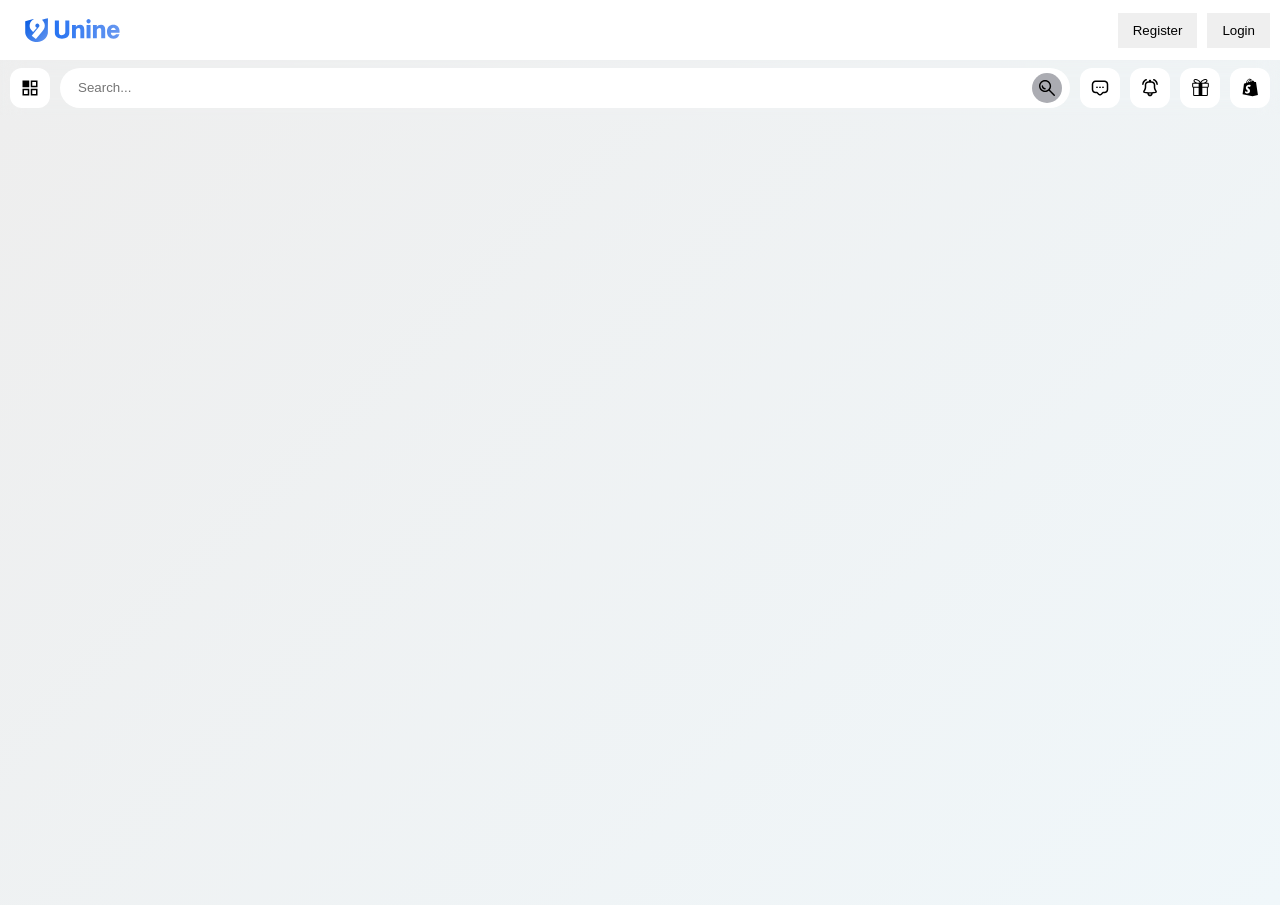
<file: index.html>
<!DOCTYPE html>
<html lang="zh">

<head>

  <meta charset="UTF-8">

  <meta
    name="viewport"
    content="width=device-width, initial-scale=1.0, maximum-scale=1.0, user-scalable=no"
  >

  <title>U9</title>


  <!-- =========================
      FAVICON
  ========================= -->

  <link
    rel="icon"
    type="image/svg+xml"
    href="SSVG/logo/U9website.svg"
  >


  <!-- =========================
      CSS
  ========================= -->

  <link rel="stylesheet" href="index.css">


  <!-- ACCOUNT MODAL -->

  <link
    rel="stylesheet"
    href="CSS/MODAL/account-register-modal.css"
  >

  <link
    rel="stylesheet"
    href="CSS/MODAL/account-login-modal.css"
  >

  <link
    rel="stylesheet"
    href="CSS/MODAL/account-logout-modal.css"
  >


  <!-- ACCOUNT -->

  <link
    rel="stylesheet"
    href="CSS/ACCOUNT/u9-header-account-setting.css"
  >

  <link
    rel="stylesheet"
    href="CSS/ACCOUNT/u9-header-account-profile.css"
  >

  <link
    rel="stylesheet"
    href="CSS/ACCOUNT/u9-header-account-add-friend.css"
  >

  <link
    rel="stylesheet"
    href="CSS/ACCOUNT/u9-header-account-frame-edit.css"
  >

  <link
    rel="stylesheet"
    href="CSS/ACCOUNT/u9-header-account-avatar-edit.css"
  >

  <!-- HEADER -->

  <link
    rel="stylesheet"
    href="CSS/HEADER/header.css"
  >


  <!-- CONTAINER -->

  <link
    rel="stylesheet"
    href="CSS/CONTAINER/container-tool.css"
  >


  <!-- NORMAL -->

  <link
    rel="stylesheet"
    href="CSS/NORMAL/normal-message.css"
  >

  <link
    rel="stylesheet"
    href="CSS/NORMAL/normal-inbox.css"
  >

  <link
    rel="stylesheet"
    href="CSS/NORMAL/normal-gift.css"
  >

  <link
    rel="stylesheet"
    href="CSS/NORMAL/normal-history.css"
  >


  <!-- PAGE -->

  <link
    rel="stylesheet"
    href="CSS/PAGE/home-page.css"
  >

  <link
    rel="stylesheet"
    href="CSS/PAGE/home-page-advertise.css"
  >

  <link
    rel="stylesheet"
    href="CSS/PAGE/home-share-modal.css"
  >

  <!-- NOMAL -->
  
  <link
    rel="stylesheet"
    href="CSS/CONTAINER/normal-message.css"
  >

  <link
    rel="stylesheet"
    href="CSS/CONTAINER/normal-inbox.css"
  >

  <link
    rel="stylesheet"
    href="CSS/CONTAINER/normal-gift.css"
  >

  <link
    rel="stylesheet"
    href="CSS/CONTAINER/normal-history.css"
  >

</head>


<body>


  <!-- =================================================
      HEADER
  ================================================= -->

  <header id="U9-page-header">


    <!-- =========================
        UNINE LOGO
    ========================= -->

    <div id="U9-page-header-u9-logo">

      <img
        src="SSVG/logo/uninelogo.svg"
        alt="Unine"
      >

    </div>


    <!-- =========================
        HEADER ACTIONS
    ========================= -->

    <div id="U9-page-header-actions">


      <!-- REGISTER -->

      <button
        id="U9-page-header-register"
        type="button"
      >
        Register
      </button>


      <!-- LOGIN -->

      <button
        id="U9-page-header-login"
        type="button"
      >
        Login
      </button>


      <!-- USER -->

      <button
        id="U9-page-header-user"
        type="button"
      >

        <svg
          id="U9-page-header-user-icon"
          viewBox="0 0 24 24"
          aria-hidden="true"
        >

          <circle
            cx="12"
            cy="8"
            r="4"
          />

          <path
            d="M4 21c0-4.4 3.6-8 8-8s8 3.6 8 8"
          />

        </svg>


        <span
          id="U9-page-header-username"
        ></span>

      </button>

    </div>

  </header>


  <!-- =================================================
      CONTAINER TOOL
  ================================================= -->

  <div id="U9-page-container-tool">


    <!-- =========================
        NORMAL TOOL
    ========================= -->

    <div id="U9-page-container-tool-normal">


      <!-- MENU -->

      <button
        id="U9-page-container-tool-menu"
        type="button"
      >

        <img
          src="SSVG/button/menu.svg"
          alt=""
          aria-hidden="true"
        >

      </button>


      <!-- SEARCH -->

      <div id="U9-page-container-tool-search">

        <input
          id="U9-page-container-tool-search-input"
          type="text"
          placeholder="Search..."
          autocomplete="off"
        >


        <button
          id="U9-page-container-tool-search-button"
          type="button"
        >

          <img
            src="SSVG/button/search.svg"
            alt=""
            aria-hidden="true"
          >

        </button>

      </div>


      <!-- MESSAGE -->

      <button
        id="U9-page-container-tool-message"
        type="button"
      >

        <img
          src="SSVG/button/message.svg"
          alt=""
          aria-hidden="true"
        >

      </button>


      <!-- INBOX -->

      <button
        id="U9-page-container-tool-inbox"
        type="button"
      >

        <img
          src="SSVG/button/inbox.svg"
          alt=""
          aria-hidden="true"
        >

      </button>


      <!-- GIFT -->

      <button
        id="U9-page-container-tool-gift"
        type="button"
      >

        <img
          src="SSVG/button/gift.svg"
          alt=""
          aria-hidden="true"
        >

      </button>


      <!-- HISTORY -->

      <button
        id="U9-page-container-tool-history"
        type="button"
      >

        <img
          src="SSVG/button/history.svg"
          alt=""
          aria-hidden="true"
        >

      </button>

    </div>

    <!-- =========================
        PAGE MENU
    ========================= -->

    <div id="U9-page-container-tool-pages">


      <!-- NEW -->

      <button
        id="U9-page-container-tool-new"
        type="button"
        aria-label="New"
      >

        <img
          src="SSVG/button/new.svg"
          alt=""
        >

      </button>


      <!-- PREVIOUS -->

      <button
        id="U9-page-container-tool-pages-prev"
        type="button"
        aria-label="Previous"
      >
        &lt;
      </button>


      <!-- HOME -->

      <button
        id="U9-page-container-tool-home"
        type="button"
      >
        Home
      </button>


      <!-- SHOP -->

      <button
        id="U9-page-container-tool-shop-page"
        type="button"
      >
        Shop
      </button>


      <!-- AUCTION -->

      <button
        id="U9-page-container-tool-auction"
        type="button"
      >
        Auction
      </button>


      <!-- TEST 1 -->

      <button
        id="U9-page-container-tool-test1"
        type="button"
      >
        Test1
      </button>


      <!-- TEST 2 -->

      <button
        id="U9-page-container-tool-test2"
        type="button"
      >
        Test2
      </button>


      <!-- NEXT -->

      <button
        id="U9-page-container-tool-pages-next"
        type="button"
        aria-label="Next"
      >
        &gt;
      </button>


    </div>

  </div>


  <!-- =================================================
      MAIN PAGES
  ================================================= -->

  <div id="U9-page-pages">


    <!-- =========================
        HOME
    ========================= -->

    <div id="U9-page-home">


      <!-- ADVERTISE -->

      <div
        id="U9-page-home-advertise"
      >
      </div>


      <!-- PRODUCTS -->

      <div
        id="U9-page-home-products"
      >
      </div>

    </div>


    <!-- SHOP -->

    <div id="U9-page-shop">
      Shop
    </div>


    <!-- AUCTION -->

    <div id="U9-page-auction">
      Auction
    </div>


    <!-- TEST 1 -->

    <div id="U9-page-test1">
      Test1
    </div>


    <!-- TEST 2 -->

    <div id="U9-page-test2">
      Test2
    </div>

  </div>


  <!-- =================================================
      ACCOUNT SETTING
  ================================================= -->

  <div id="U9-account-setting">


    <div id="U9-account-setting-content">


      <!-- =========================
          ACCOUNT SETTING HEADER
      ========================= -->

      <div id="U9-account-setting-header">


        <!-- =========================
            ADD FRIEND HEADER
        ========================= -->

        <div
          id="Account-U9-account-add-friend-page-header"
        >


          <!-- BACK -->

          <button
            id="Account-U9-account-add-friend-page-back"
            type="button"
            aria-label="Back"
          >

            <svg
              viewBox="0 0 24 24"
              aria-hidden="true"
            >

              <path
                d="M9 6L15 12L9 18"
              ></path>

            </svg>

          </button>


          <!-- TITLE -->

          <span
            id="Account-U9-account-add-friend-page-header-text"
          >
            Add Friend
          </span>

        </div>


        <!-- =========================
            ACCOUNT HEADER
        ========================= -->

        <div
          id="Account-U9-account-header"
          class="active"
        >


          <!-- CLOSE -->

          <button
            id="Account-U9-account-setting-back"
            type="button"
            aria-label="Close"
          >

            <svg
              viewBox="0 0 24 24"
              aria-hidden="true"
            >

              <path
                d="M6 6L18 18"
              ></path>

              <path
                d="M18 6L6 18"
              ></path>

            </svg>

          </button>


          <!-- TITLE -->

          <span
            id="Account-U9-account-header-text"
          >
            Account
          </span>

        </div>


        <!-- =========================
            SETTING / EDIT / FRAME EDIT
        ========================= -->

        <div
          id="Account-U9-account-setting-page-header"
        >


          <!-- BACK -->

          <button
            id="Account-U9-account-setting-page-back"
            type="button"
            aria-label="Back"
          >

            <svg
              viewBox="0 0 24 24"
              aria-hidden="true"
            >

              <path
                d="M15 6L9 12L15 18"
              ></path>

            </svg>

          </button>


          <!-- TITLE -->

          <span
            id="Account-U9-account-setting-page-header-text"
          >
            Setting
          </span>

        </div>

      </div>


      <!-- =========================
          ACCOUNT SETTING PAGES
      ========================= -->

      <div
        id="Account-U9-account-setting-pages"
      >


        <!-- =================================================
            1. ADD FRIEND PAGE
        ================================================= -->

        <div
          id="Account-U9-account-add-friend-page"
        >
        </div>


        <!-- =================================================
            2. ACCOUNT PAGE
        ================================================= -->

        <div
          id="Account-U9-account-page"
        >


          <!-- =========================
              ACCOUNT ACTIONS
          ========================= -->

          <div
            id="Account-U9-account-actions"
          >


            <!-- ADD FRIEND -->

            <button
              id="Account-U9-account-add-friend"
              type="button"
              aria-label="Add Friend"
            >

              <img
                src="SSVG/account/add-friend-button.svg"
                alt=""
              >

            </button>


            <!-- RIGHT ACTIONS -->

            <div
              id="Account-U9-account-right-actions"
            >


              <!-- SETTING -->

              <button
                id="Account-U9-account-setting-button"
                type="button"
                aria-label="Setting"
              >

                <img
                  src="SSVG/account/account-setting-button.svg"
                  alt=""
                >

              </button>


              <!-- ACCOUNT EDIT -->

              <button
                id="Account-U9-account-edit-profile"
                type="button"
                aria-label="Account Edit"
              >

                <img
                  src="SSVG/account/account-edit-button.svg"
                  alt=""
                >

              </button>

            </div>

          </div>


          <!-- =========================
              ACCOUNT PROFILE
          ========================= -->

          <div
            id="Account-U9-account-profile"
          >


            <!-- AVATAR -->

            <div
              id="Account-U9-account-avatar"
            >

              <!-- AVATAR IMAGE -->

              <img
                id="Account-U9-account-avatar-image"
                src="SSVG/avatar/profile.svg"
                alt="Avatar"
              >


              <!-- AVATAR FRAME -->

              <img
                id="Account-U9-account-avatar-frame"
                src=""
                alt=""
              >

            </div>


            <!-- USERNAME -->

            <div
              id="Account-U9-account-username"
            ></div>


            <!-- ACCOUNT -->

            <div
              id="Account-U9-account-account"
            ></div>

          </div>


          <!-- =========================
              FUTURE CONTENT
          ========================= -->

          <div
            id="Account-U9-account-setting-future"
          >
          </div>

        </div>


        <!-- =================================================
            3. SETTING PAGE
        ================================================= -->

        <div
          id="Account-U9-account-setting-page"
        >


          <!-- LOGOUT -->

          <button
            id="Account-U9-account-logout"
            type="button"
          >

            <img
              src="SSVG/account/account-setting-logout-button.svg"
              alt=""
            >

            <span>
              Logout
            </span>

          </button>

        </div>

        <!-- =================================================
            4. ACCOUNT EDIT PAGE
        ================================================= -->

        <div
          id="Account-U9-account-edit-page"
        >


          <!-- =================================================
              AVATAR EDIT
          ================================================= -->

          <div
            id="Account-U9-account-avatar-edit"
          >
          </div>


          <!-- =================================================
              FRAME EDIT
          ================================================= -->

          <button
            id="Account-U9-account-frame-edit"
            type="button"
          >
            Frame Edit
          </button>

        </div>


        <!-- =================================================
            5. FRAME EDIT PAGE
        ================================================= -->

        <div
          id="Account-U9-account-edit-profile-page"
        >
        </div>

      </div>

    </div>

  </div>


  <!-- =================================================
      REGISTER MODAL
  ================================================= -->

  <div id="U9-register-modal">


    <div id="U9-register-modal-content">


      <button
        id="U9-register-modal-close"
      >
        ×
      </button>


      <h2>
        Register
      </h2>


      <form
        id="U9-register-form"
      >


        <label
          for="U9-register-username"
        >
          Username
        </label>


        <input
          type="text"
          id="U9-register-username"
          name="username"
          autocomplete="username"
          required
        >


        <label
          for="U9-register-email"
        >
          Email
        </label>


        <input
          type="email"
          id="U9-register-email"
          name="email"
          autocomplete="email"
          required
        >


        <label
          for="U9-register-password"
        >
          Password
        </label>


        <div
          id="U9-register-password-wrapper"
        >

          <input
            type="password"
            id="U9-register-password"
            name="password"
            autocomplete="new-password"
            required
          >


          <button
            type="button"
            id="U9-register-password-toggle"
          >
            Show
          </button>

        </div>


        <label
          for="U9-register-confirm-password"
        >
          Confirm Password
        </label>


        <div
          id="U9-register-confirm-password-wrapper"
        >

          <input
            type="password"
            id="U9-register-confirm-password"
            name="confirm-password"
            autocomplete="new-password"
            required
          >


          <button
            type="button"
            id="U9-register-confirm-password-toggle"
          >
            Show
          </button>

        </div>


        <button
          type="submit"
          id="U9-register-submit"
        >
          Register
        </button>

      </form>

    </div>

  </div>


  <!-- =================================================
      LOGIN MODAL
  ================================================= -->

  <div id="U9-login-modal">


    <div id="U9-login-modal-content">


      <button
        id="U9-login-modal-close"
      >
        ×
      </button>


      <h2>
        Login
      </h2>


      <form
        id="U9-login-form"
      >


        <label
          for="U9-login-email"
        >
          Email
        </label>


        <input
          type="email"
          id="U9-login-email"
          name="email"
          autocomplete="email"
          required
        >


        <label
          for="U9-login-password"
        >
          Password
        </label>


        <div
          id="U9-login-password-wrapper"
        >

          <input
            type="password"
            id="U9-login-password"
            name="password"
            autocomplete="current-password"
            required
          >


          <button
            type="button"
            id="U9-login-password-toggle"
          >
            Show
          </button>

        </div>


        <button
          type="submit"
          id="U9-login-submit"
        >
          Login
        </button>

      </form>

    </div>

  </div>


  <!-- =================================================
      LOGOUT CONFIRM MODAL
  ================================================= -->

  <div id="U9-account-logout">


    <div id="U9-account-logout-content">


      <h2>
        你确认退出吗？
      </h2>


      <div id="U9-account-logout-actions">


        <button
          id="U9-account-logout-no"
          type="button"
        >
          No
        </button>


        <button
          id="U9-account-logout-yes"
          type="button"
          disabled
        >
          Yes
          (
          <span id="U9-account-logout-countdown">
            5
          </span>
          )
        </button>

      </div>

    </div>

  </div>


  <!-- =================================================
      MESSAGE MODAL
  ================================================= -->

  <div id="U9-message-normal-modal">


    <div id="U9-message-normal-modal-content">


      <div id="U9-message-normal-modal-title">

        Message

        <button
          id="U9-message-normal-modal-close"
          type="button"
        >
          ×
        </button>

      </div>


    </div>

  </div>


  <!-- =================================================
      INBOX MODAL
  ================================================= -->

  <div id="U9-inbox-normal-modal">


    <div id="U9-inbox-normal-modal-content">


      <div id="U9-inbox-normal-modal-title">

        Inbox

        <button
          id="U9-inbox-normal-modal-close"
          type="button"
        >
          ×
        </button>

      </div>


    </div>

  </div>


  <!-- =================================================
      GIFT MODAL
  ================================================= -->

  <div id="U9-gift-normal-modal">


    <div id="U9-gift-normal-modal-content">


      <div id="U9-gift-normal-modal-title">

        Gift

        <button
          id="U9-gift-normal-modal-close"
          type="button"
        >
          ×
        </button>

      </div>


    </div>

  </div>


  <!-- =================================================
      HISTORY MODAL
  ================================================= -->

  <div id="U9-history-normal-modal">


    <div id="U9-history-normal-modal-content">


      <div id="U9-history-normal-modal-title">

        History

        <button
          id="U9-history-normal-modal-close"
          type="button"
        >
          ×
        </button>

      </div>


    </div>

  </div>


  <!-- =================================================
      HOME SHARE MODAL
  ================================================= -->

  <div id="U9-home-share-modal">


    <div id="U9-home-share-modal-content">


      <div id="U9-home-share-modal-title">
        Share
      </div>


      <button
        id="U9-home-share-modal-close"
        type="button"
        aria-label="Close"
      >
        ×
      </button>

    </div>

  </div>


  <!-- =================================================
      JS
  ================================================= -->


  <!-- ACCOUNT MODAL -->

  <script
    src="JS/MODAL/account-register-modal.js"
  ></script>

  <script
    src="JS/MODAL/account-login-modal.js"
  ></script>

  <script
    src="JS/MODAL/account-logout-modal.js"
  ></script>


  <!-- HEADER -->

  <script
    src="JS/HEADER/header.js"
  ></script>


  <!-- ACCOUNT PROFILE -->

  <script
    src="JS/ACCOUNT/u9-header-account-profile.js"
  ></script>

  <!-- AVATAR EDIT -->

  <script
    src="JS/ACCOUNT/u9-header-account-avatar-edit.js"
  ></script>

  <!-- ACCOUNT SETTING -->

  <script
    src="JS/ACCOUNT/u9-header-account-setting.js"
  ></script>


  <!-- ADD FRIEND -->

  <script
    src="JS/ACCOUNT/u9-header-account-add-friend.js"
  ></script>


  <!-- FRAME EDIT -->

  <script
    src="JS/ACCOUNT/u9-header-account-frame-edit.js"
  ></script>


  <!-- CONTAINER -->

  <script
    src="JS/CONTAINER/container-tool.js"
  ></script>

  <script
    src="JS/CONTAINER/search-tool.js"
  ></script>


  <!-- PAGE -->

  <script
    src="JS/PAGE/home-page.js"
  ></script>

  <!-- NOMAL -->

  <script
    src="JS/CONTAINER/normal-message.js"
  ></script>

  <script
    src="JS/CONTAINER/normal-inbox.js"
  ></script>

  <script
    src="JS/CONTAINER/normal-gift.js"
  ></script>

  <script
    src="JS/CONTAINER/normal-history.js"
  ></script>


</body>

</html>
</file>
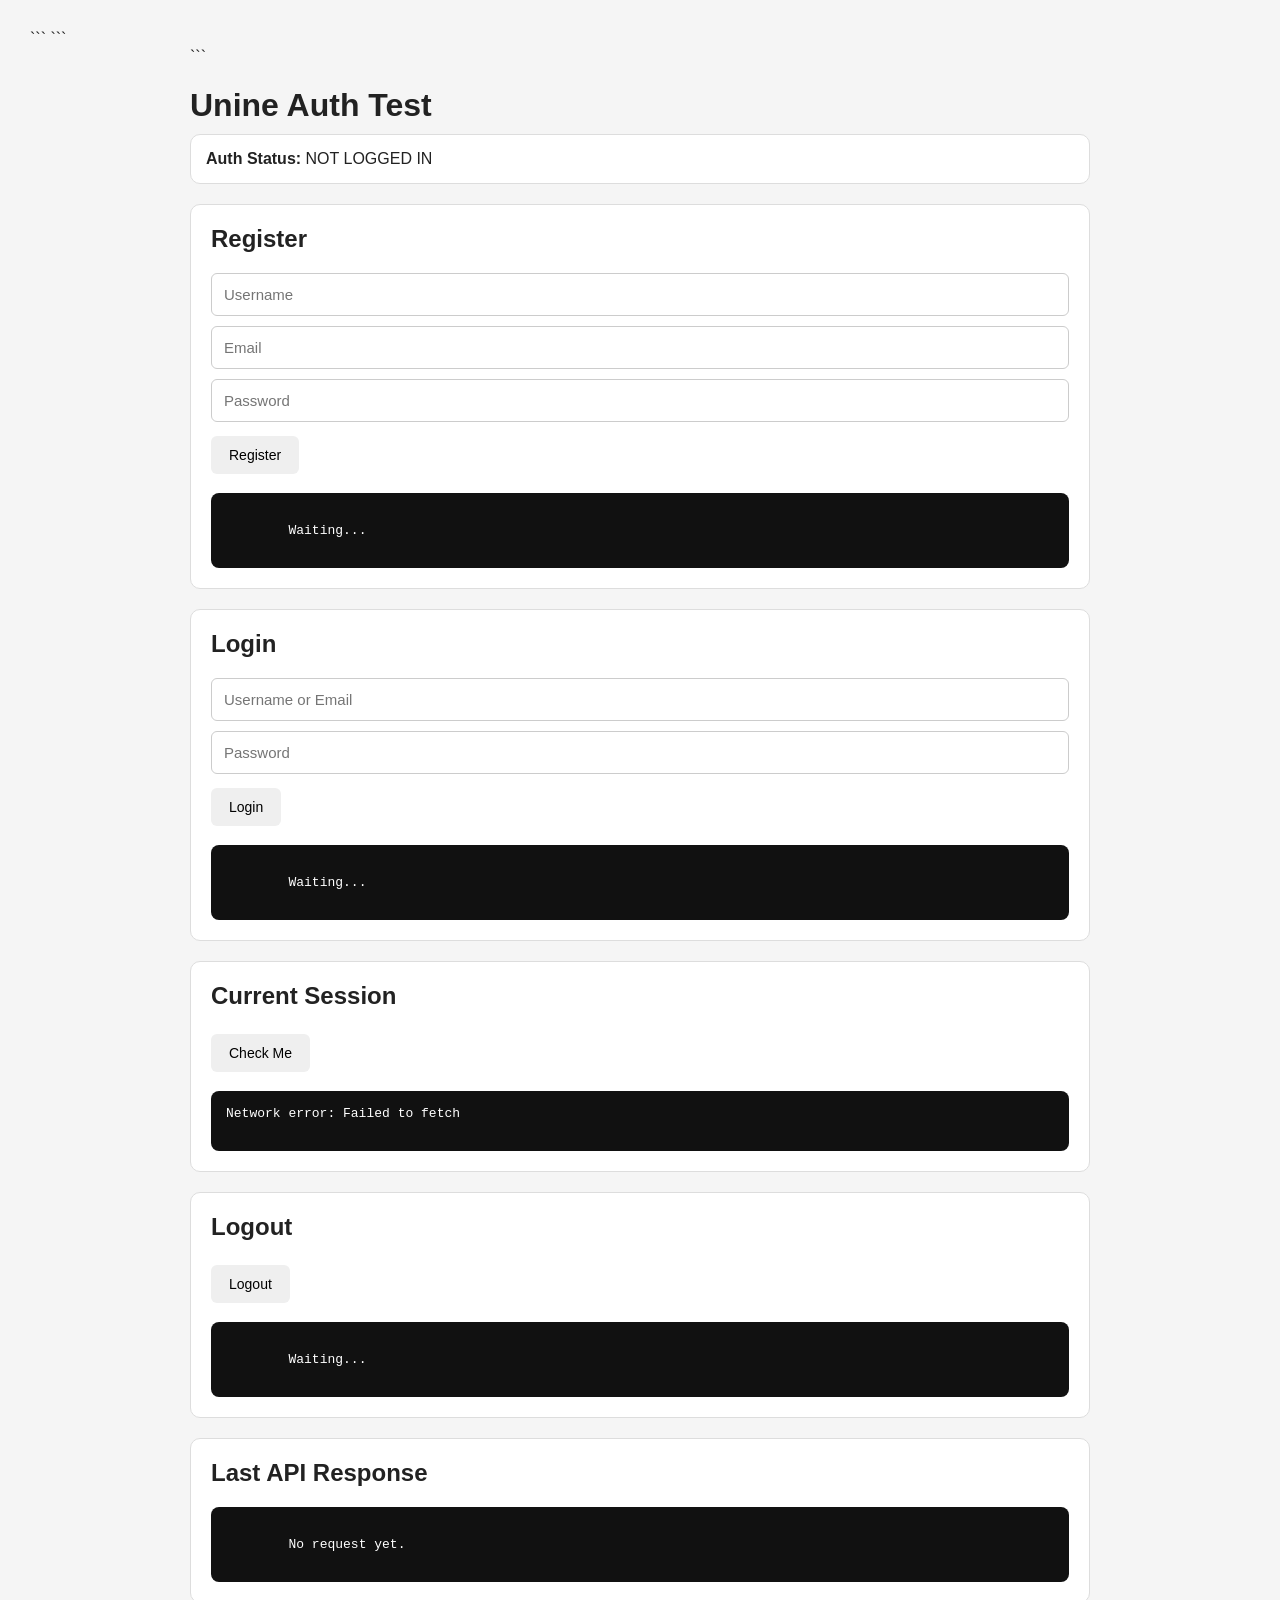
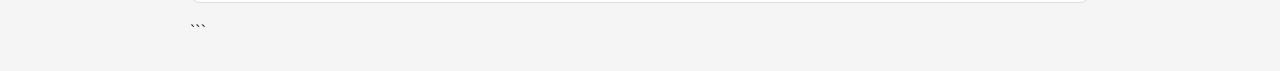
<file: auth-test.html>
<!DOCTYPE html>

<html lang="en">
<head>
    <meta charset="UTF-8">
    <meta
        name="viewport"
        content="width=device-width, initial-scale=1.0"
    >

```
<title>Unine Auth Test</title>

<style>
    * {
        box-sizing: border-box;
    }

    body {
        margin: 0;
        padding: 30px;
        font-family: Arial, sans-serif;
        background: #f5f5f5;
        color: #222;
    }

    .container {
        max-width: 900px;
        margin: 0 auto;
    }

    h1 {
        margin-bottom: 10px;
    }

    .status {
        padding: 15px;
        margin-bottom: 20px;
        background: #fff;
        border-radius: 10px;
        border: 1px solid #ddd;
    }

    .section {
        background: #fff;
        padding: 20px;
        margin-bottom: 20px;
        border-radius: 10px;
        border: 1px solid #ddd;
    }

    h2 {
        margin-top: 0;
    }

    input {
        width: 100%;
        padding: 12px;
        margin-bottom: 10px;
        border: 1px solid #ccc;
        border-radius: 6px;
        font-size: 15px;
    }

    button {
        padding: 11px 18px;
        margin: 4px 4px 4px 0;
        border: none;
        border-radius: 6px;
        cursor: pointer;
        font-size: 14px;
    }

    button:hover {
        opacity: 0.85;
    }

    .result {
        margin-top: 15px;
        padding: 15px;
        background: #111;
        color: #fff;
        border-radius: 8px;
        white-space: pre-wrap;
        word-break: break-word;
        font-family: monospace;
        font-size: 13px;
        min-height: 60px;
    }

    .user-info {
        display: none;
        margin-top: 15px;
        padding: 15px;
        background: #f0f7ff;
        border-radius: 8px;
    }

    .user-info div {
        margin: 6px 0;
    }

    .label {
        font-weight: bold;
    }
</style>
```

</head>

<body>

<div class="container">

```
<h1>Unine Auth Test</h1>

<div class="status">
    <strong>Auth Status:</strong>
    <span id="authStatus">Checking...</span>
</div>


<!-- =====================================
     REGISTER
====================================== -->

<div class="section">

    <h2>Register</h2>

    <input
        id="registerUsername"
        type="text"
        placeholder="Username"
        autocomplete="username"
    >

    <input
        id="registerEmail"
        type="email"
        placeholder="Email"
        autocomplete="email"
    >

    <input
        id="registerPassword"
        type="password"
        placeholder="Password"
        autocomplete="new-password"
    >

    <button onclick="registerUser()">
        Register
    </button>

    <div
        id="registerResult"
        class="result"
    >
        Waiting...
    </div>

</div>


<!-- =====================================
     LOGIN
====================================== -->

<div class="section">

    <h2>Login</h2>

    <input
        id="login"
        type="text"
        placeholder="Username or Email"
        autocomplete="username"
    >

    <input
        id="loginPassword"
        type="password"
        placeholder="Password"
        autocomplete="current-password"
    >

    <button onclick="loginUser()">
        Login
    </button>

    <div
        id="loginResult"
        class="result"
    >
        Waiting...
    </div>

</div>


<!-- =====================================
     ME
====================================== -->

<div class="section">

    <h2>Current Session</h2>

    <button onclick="getMe()">
        Check Me
    </button>

    <div
        id="userInfo"
        class="user-info"
    >

        <div>
            <span class="label">ID:</span>
            <span id="userId"></span>
        </div>

        <div>
            <span class="label">Username:</span>
            <span id="userUsername"></span>
        </div>

        <div>
            <span class="label">Email:</span>
            <span id="userEmail"></span>
        </div>

        <div>
            <span class="label">Coins:</span>
            <span id="userCoins"></span>
        </div>

        <div>
            <span class="label">Balance:</span>
            <span id="userBalance"></span>
        </div>

        <div>
            <span class="label">Status:</span>
            <span id="userStatus"></span>
        </div>

        <div>
            <span class="label">Created:</span>
            <span id="userCreated"></span>
        </div>

    </div>

    <div
        id="meResult"
        class="result"
    >
        Waiting...
    </div>

</div>


<!-- =====================================
     LOGOUT
====================================== -->

<div class="section">

    <h2>Logout</h2>

    <button onclick="logoutUser()">
        Logout
    </button>

    <div
        id="logoutResult"
        class="result"
    >
        Waiting...
    </div>

</div>


<!-- =====================================
     RAW API RESPONSE
====================================== -->

<div class="section">

    <h2>Last API Response</h2>

    <div
        id="rawResult"
        class="result"
    >
        No request yet.
    </div>

</div>
```

</div>

<script>

/* =========================================
   SUPABASE EDGE FUNCTION CONFIG
========================================= */

const API_BASE =
    "https://layzcgktgtrqvsgxwwyc.supabase.co/functions/v1";


/* =========================================
   API HELPER
========================================= */

async function apiRequest(
    endpoint,
    options = {}
) {

    const url =
        API_BASE + endpoint;


    const defaultOptions = {

        credentials: "include",

        headers: {

            "Content-Type":
                "application/json"

        }

    };


    const finalOptions = {

        ...defaultOptions,

        ...options,

        headers: {

            ...defaultOptions.headers,

            ...(options.headers || {})

        }

    };


    console.log(
        "API Request:",
        url,
        finalOptions
    );


    const response =
        await fetch(
            url,
            finalOptions
        );


    let data;


    try {

        data =
            await response.json();

    } catch {

        data = {

            success: false,

            error:
                "Server returned invalid JSON"

        };

    }


    document.getElementById(
        "rawResult"
    ).textContent =
        JSON.stringify(
            {
                http_status:
                    response.status,

                response:
                    data
            },
            null,
            2
        );


    return {

        response,

        data

    };

}


/* =========================================
   REGISTER
========================================= */

async function registerUser() {

    const username =
        document.getElementById(
            "registerUsername"
        ).value.trim();


    const email =
        document.getElementById(
            "registerEmail"
        ).value.trim();


    const password =
        document.getElementById(
            "registerPassword"
        ).value;


    const resultElement =
        document.getElementById(
            "registerResult"
        );


    resultElement.textContent =
        "Registering...";


    if (
        !username ||
        !email ||
        !password
    ) {

        resultElement.textContent =
            "Please fill in all fields.";

        return;

    }


    try {

        const {
            response,
            data
        } =
            await apiRequest(
                "/register",
                {

                    method: "POST",

                    body:
                        JSON.stringify({

                            username,

                            email,

                            password

                        })

                }
            );


        resultElement.textContent =
            JSON.stringify(
                data,
                null,
                2
            );


        if (
            response.ok &&
            data.success
        ) {

            await getMe();

        }

    } catch (error) {

        console.error(
            "Register error:",
            error
        );


        resultElement.textContent =
            "Network error: " +
            error.message;

    }

}


/* =========================================
   LOGIN
========================================= */

async function loginUser() {

    const login =
        document.getElementById(
            "login"
        ).value.trim();


    const password =
        document.getElementById(
            "loginPassword"
        ).value;


    const resultElement =
        document.getElementById(
            "loginResult"
        );


    resultElement.textContent =
        "Logging in...";


    if (
        !login ||
        !password
    ) {

        resultElement.textContent =
            "Please enter username/email and password.";

        return;

    }


    try {

        const {
            response,
            data
        } =
            await apiRequest(
                "/login",
                {

                    method: "POST",

                    body:
                        JSON.stringify({

                            login,

                            password

                        })

                }
            );


        resultElement.textContent =
            JSON.stringify(
                data,
                null,
                2
            );


        if (
            response.ok &&
            data.success
        ) {

            await getMe();

        }

    } catch (error) {

        console.error(
            "Login error:",
            error
        );


        resultElement.textContent =
            "Network error: " +
            error.message;

    }

}


/* =========================================
   ME
========================================= */

async function getMe() {

    const resultElement =
        document.getElementById(
            "meResult"
        );


    resultElement.textContent =
        "Checking session...";


    try {

        const {
            response,
            data
        } =
            await apiRequest(
                "/me",
                {

                    method: "GET"

                }
            );


        resultElement.textContent =
            JSON.stringify(
                data,
                null,
                2
            );


        updateUserInterface(
            data
        );


        return data;

    } catch (error) {

        console.error(
            "Me error:",
            error
        );


        resultElement.textContent =
            "Network error: " +
            error.message;


        updateUserInterface({

            success: false,

            logged_in: false

        });


        return null;

    }

}


/* =========================================
   UPDATE USER UI
========================================= */

function updateUserInterface(
    data
) {

    const statusElement =
        document.getElementById(
            "authStatus"
        );


    const userInfo =
        document.getElementById(
            "userInfo"
        );


    if (
        data &&
        data.success &&
        data.logged_in &&
        data.user
    ) {

        const user =
            data.user;


        statusElement.textContent =
            "LOGGED IN";


        userInfo.style.display =
            "block";


        document.getElementById(
            "userId"
        ).textContent =
            user.id ?? "";


        document.getElementById(
            "userUsername"
        ).textContent =
            user.username ?? "";


        document.getElementById(
            "userEmail"
        ).textContent =
            user.email ?? "";


        document.getElementById(
            "userCoins"
        ).textContent =
            user.coins ?? "0.00";


        document.getElementById(
            "userBalance"
        ).textContent =
            user.balance ?? "0.00";


        document.getElementById(
            "userStatus"
        ).textContent =
            user.status ?? "";


        document.getElementById(
            "userCreated"
        ).textContent =
            user.created_at ?? "";

    } else {

        statusElement.textContent =
            "NOT LOGGED IN";


        userInfo.style.display =
            "none";

    }

}


/* =========================================
   LOGOUT
========================================= */

async function logoutUser() {

    const resultElement =
        document.getElementById(
            "logoutResult"
        );


    resultElement.textContent =
        "Logging out...";


    try {

        const {
            response,
            data
        } =
            await apiRequest(
                "/logout",
                {

                    method: "POST"

                }
            );


        resultElement.textContent =
            JSON.stringify(
                data,
                null,
                2
            );


        await getMe();

    } catch (error) {

        console.error(
            "Logout error:",
            error
        );


        resultElement.textContent =
            "Network error: " +
            error.message;

    }

}


/* =========================================
   INITIAL SESSION CHECK
========================================= */

document.addEventListener(
    "DOMContentLoaded",
    () => {

        getMe();

    }
);

</script>

</body>
</html>
</file>
<file: index.css>
* {
  box-sizing: border-box;
}

html,
body {
  margin: 0;
  padding: 0;
  width: 100%;
  min-height: 100%;

  background: linear-gradient(
    135deg,
    #eeeeee,
    #f0f7fa
  );
}

main {
  padding-top: 60px;
}
</file>
<file: CSS/MODAL/account-register-modal.css>
/* =========== REGISTER MODAL =========== */

#U9-register-modal {

  display: none;

  position: fixed;

  top: 0;

  left: 0;

  width: 100%;

  height: 100%;

  align-items: center;

  justify-content: center;

  background-color: rgba(0, 0, 0, 0.25);

  backdrop-filter: blur(5px);

  -webkit-backdrop-filter: blur(5px);

  z-index: 2000;

}


/* =========== MODAL CONTENT =========== */

#U9-register-modal-content {

  position: relative;

  width: 320px;

  padding: 25px;

  background-color: white;

  border-radius: 12px;

}


/* =========== MODAL TITLE =========== */

#U9-register-modal-content h2 {

  margin: 0 0 25px 0;

  text-align: center;

}


/* =========== FORM =========== */

#U9-register-form {

  display: flex;

  flex-direction: column;

  gap: 8px;

}


/* =========== INPUT =========== */

#U9-register-form input {

  width: 100%;

  height: 40px;

  padding: 0 10px;

  border: 1px solid #ccc;

  border-radius: 6px;

  outline: none;

  font-size: 14px;

}


/* =========== PASSWORD WRAPPER =========== */

#U9-register-password-wrapper,

#U9-register-confirm-password-wrapper {

  display: flex;

  align-items: center;

  width: 100%;

}


#U9-register-password-wrapper input,

#U9-register-confirm-password-wrapper input {

  flex: 1;

  min-width: 0;

}


/* =========== SHOW / HIDE BUTTON =========== */

#U9-register-password-toggle,

#U9-register-confirm-password-toggle {

  height: 40px;

  padding: 0 10px;

  border: 1px solid #ccc;

  border-left: none;

  background-color: #f5f5f5;

  cursor: pointer;

}


/* =========== CLOSE BUTTON =========== */

#U9-register-modal-close {

  position: absolute;

  top: 10px;

  right: 10px;

  width: 30px;

  height: 30px;

  padding: 0;

  border: none;

  background: none;

  font-size: 24px;

  cursor: pointer;

}


/* =========== SUBMIT BUTTON =========== */

#U9-register-submit {

  width: 100%;

  height: 40px;

  margin-top: 12px;

  border: none;

  border-radius: 6px;

  cursor: pointer;

}
</file>
<file: CSS/MODAL/account-login-modal.css>
/* =========== LOGIN MODAL =========== */

#U9-login-modal {

  display: none;

  position: fixed;

  top: 0;

  left: 0;

  width: 100%;

  height: 100%;

  align-items: center;

  justify-content: center;

  background-color: rgba(0, 0, 0, 0.25);

  backdrop-filter: blur(5px);

  -webkit-backdrop-filter: blur(5px);

  z-index: 2000;

}


/* =========== MODAL CONTENT =========== */

#U9-login-modal-content {

  position: relative;

  width: 320px;

  padding: 25px;

  background-color: white;

  border-radius: 12px;

}


/* =========== MODAL TITLE =========== */

#U9-login-modal-content h2 {

  margin: 0 0 25px 0;

  text-align: center;

}


/* =========== FORM =========== */

#U9-login-form {

  display: flex;

  flex-direction: column;

  gap: 8px;

}


/* =========== INPUT =========== */

#U9-login-form input {

  width: 100%;

  height: 40px;

  padding: 0 10px;

  border: 1px solid #ccc;

  border-radius: 6px;

  outline: none;

  font-size: 14px;

}


/* =========== PASSWORD WRAPPER =========== */

#U9-login-password-wrapper {

  display: flex;

  align-items: center;

  width: 100%;

}


#U9-login-password-wrapper input {

  flex: 1;

  min-width: 0;

}


/* =========== SHOW / HIDE BUTTON =========== */

#U9-login-password-toggle {

  height: 40px;

  padding: 0 10px;

  border: 1px solid #ccc;

  border-left: none;

  background-color: #f5f5f5;

  cursor: pointer;

}


/* =========== CLOSE BUTTON =========== */

#U9-login-modal-close {

  position: absolute;

  top: 10px;

  right: 10px;

  width: 30px;

  height: 30px;

  padding: 0;

  border: none;

  background: none;

  font-size: 24px;

  cursor: pointer;

}


/* =========== SUBMIT BUTTON =========== */

#U9-login-submit {

  width: 100%;

  height: 40px;

  margin-top: 12px;

  border: none;

  border-radius: 6px;

  cursor: pointer;

}
</file>
<file: CSS/MODAL/account-logout-modal.css>
/* =========== LOGOUT CONFIRM =========== */

#U9-account-logout {

  display: none;

  position: fixed;

  top: 0;

  left: 0;

  width: 100%;

  height: 100%;

  align-items: center;

  justify-content: center;

  background-color:
    rgba(
      0,
      0,
      0,
      0.25
    );

  backdrop-filter:
    blur(5px);

  -webkit-backdrop-filter:
    blur(5px);

  z-index: 2500;

}


/* =========== CONTENT =========== */

#U9-account-logout-content {

  width: 320px;

  padding: 25px;

  box-sizing: border-box;

  background-color:
    white;

  border-radius: 12px;

  text-align: center;

}


/* =========== TITLE =========== */

#U9-account-logout-content h2 {

  margin:
    0
    0
    25px
    0;

}


/* =========== BUTTON AREA =========== */

#U9-account-logout-actions {

  display: flex;

  justify-content: center;

  gap: 10px;

}


/* =========== BUTTON =========== */

#U9-account-logout-actions button {

  min-width: 90px;

  height: 40px;

  padding:
    0
    14px;

  border: none;

  border-radius: 6px;

  cursor: pointer;

  transition:
    background-color 0.2s ease,
    opacity 0.2s ease,
    transform 0.15s ease;

}


/* =========== NO BUTTON =========== */

#U9-account-logout-no {

  background-color:
    #eeeeee;

  color:
    #333333;

}


/* =========== NO HOVER =========== */

#U9-account-logout-no:hover {

  background-color:
    #e3e3e3;

}


/* =========== NO ACTIVE =========== */

#U9-account-logout-no:active {

  transform:
    scale(0.97);

}


/* =========== YES DEFAULT =========== */

#U9-account-logout-yes {

  background-color:
    #eeeeee;

  color:
    #333333;

}


/* =========== YES READY =========== */

#U9-account-logout-yes.ready {

  background-color:
    #71a6ff;

  color:
    #ffffff;

}


/* =========== YES READY HOVER =========== */

#U9-account-logout-yes.ready:hover {

  background-color:
    #669cff;

}


/* =========== YES ACTIVE =========== */

#U9-account-logout-yes.ready:active {

  transform:
    scale(0.97);

}


/* =========== YES DISABLED =========== */

#U9-account-logout-yes:disabled {

  cursor:
    not-allowed;

  opacity:
    0.5;

}


/* =========== LOADING =========== */

#U9-account-logout-yes.loading {

  background-color:
    #71a6ff;

  color:
    #ffffff;

  cursor:
    wait;

  opacity:
    0.85;

}


/* =========== HEADER LOGOUT SVG =========== */

#U9-page-header-logout svg {

  width:
    18px;

  height:
    18px;

  fill:
    currentColor;

}
</file>
<file: CSS/ACCOUNT/u9-header-account-setting.css>
/* =========================
   U9 HEADER ACCOUNT SETTING
========================= */

/* =========================
   ACCOUNT SETTING
========================= */

#U9-account-setting {

  position: fixed;

  top: 60px;

  left: 0;

  right: 0;

  bottom: 0;

  width: 100%;

  z-index: 1500;

  overflow: hidden;

  pointer-events: none;

}


/* =========================
   ACCOUNT SETTING CONTENT
========================= */

#U9-account-setting-content {

  width: 100%;

  height: 100%;

  margin: 0;

  padding: 0;

  box-sizing: border-box;

  background-color: rgb(255 255 255);

  transform: translateY(100%);

  transition:
    transform 0.35s ease;

}


/* =========================
   ACTIVE
========================= */

#U9-account-setting.active {

  pointer-events: auto;

}


#U9-account-setting.active
#U9-account-setting-content {

  transform: translateY(0);

}

/* =========================
   ACCOUNT SETTING HEADER
========================= */

#U9-account-setting-header {

  position: relative;

  width: 100%;

  height: 52px;

  background-color: #71a6ff;

  overflow: hidden;

}


/* =========================
   HEADER PAGES
========================= */

#Account-U9-account-add-friend-page-header,

#Account-U9-account-header,

#Account-U9-account-setting-page-header {

  position: absolute;

  top: 0;

  left: 0;

  width: 100%;

  height: 52px;

  display: flex;

  align-items: center;

  box-sizing: border-box;

  padding: 0 10px;

  transition:
    transform 0.35s ease;

}


/* =========================
   ADD FRIEND HEADER
========================= */

#Account-U9-account-add-friend-page-header {

  transform: translateX(-100%);

}


/* =========================
   ADD FRIEND HEADER ACTIVE
========================= */

#Account-U9-account-add-friend-page-header.active {

  transform: translateX(0);

}


/* =========================
   ADD FRIEND HEADER HIDDEN
========================= */

#Account-U9-account-add-friend-page-header.hidden {

  transform: translateX(-100%);

}


/* =========================
   ACCOUNT HEADER
========================= */

#Account-U9-account-header {

  transform: translateX(0);

}


/* =========================
   ACCOUNT HEADER ACTIVE
========================= */

#Account-U9-account-header.active {

  transform: translateX(0);

}


/* =========================
   ACCOUNT HEADER HIDDEN
========================= */

#Account-U9-account-header.hidden {

  transform: translateX(-100%);

}


/* =========================
   SETTING / EDIT HEADER
========================= */

#Account-U9-account-setting-page-header {

  transform: translateX(100%);

}


/* =========================
   SETTING / EDIT HEADER ACTIVE
========================= */

#Account-U9-account-setting-page-header.active {

  transform: translateX(0);

}


/* =========================
   SETTING / EDIT HEADER HIDDEN
========================= */

#Account-U9-account-setting-page-header.hidden {

  transform: translateX(100%);

}


/* =========================
   HEADER BACK BUTTON
========================= */

#Account-U9-account-add-friend-page-header button,

#Account-U9-account-header button,

#Account-U9-account-setting-page-header button {

  display: flex;

  align-items: center;

  justify-content: center;

  width: 42px;

  height: 42px;

  padding: 0;

  border: none;

  outline: none;

  background: none;

  color: rgb(249 249 249);

  cursor: pointer;

}


/* =========================
   HEADER BACK BUTTON SVG
========================= */

#Account-U9-account-add-friend-page-header button svg,

#Account-U9-account-header button svg,

#Account-U9-account-setting-page-header button svg {

  width: 20px;

  height: 20px;

  fill: none;

  stroke: currentColor;

  stroke-width: 2;

  stroke-linecap: round;

  stroke-linejoin: round;

}


/* =========================
   HEADER TITLE
========================= */

#Account-U9-account-add-friend-page-header-text,

#Account-U9-account-header-text,

#Account-U9-account-setting-page-header-text {

  position: absolute;

  left: 50%;

  transform: translateX(-50%);

  margin: 0;

  color: rgb(249 249 249);

  font-size: 16px;

  font-weight: 600;

  white-space: nowrap;

}


/* =========================
   SETTING PAGE
========================= */

#Account-U9-account-setting-page {

  background-color: rgb(255 255 255);

  overflow-y: auto;

}


/* =========================
   LOGOUT BUTTON
========================= */

#Account-U9-account-logout {

  display: flex;

  align-items: center;

  justify-content: center;

  gap: 8px;

  width: calc(100% - 20px);

  height: 42px;

  margin: 10px;

  padding: 0 12px;

  box-sizing: border-box;

  border: none;

  outline: none;

  background: none;

  border-radius: 6px;

  cursor: pointer;

  color: #111111;

  transition:
    background-color 0.2s ease,
    transform 0.2s ease;

}


/* =========================
   LOGOUT BUTTON HOVER
========================= */

#Account-U9-account-logout:hover {

  background-color: rgb(245 245 245);

}


/* =========================
   LOGOUT BUTTON ACTIVE
========================= */

#Account-U9-account-logout:active {

  transform: scale(0.98);

}


/* =========================
   LOGOUT SVG / IMG
========================= */

#Account-U9-account-logout img {

  display: block;

  width: 20px;

  height: 20px;

}


/* =========================
   LOGOUT TEXT
========================= */

#Account-U9-account-logout span {

  font-size: 14px;

  font-weight: 500;

}


/* =========================
   MOBILE
========================= */

@media (
  max-width: 480px
) {

  #Account-U9-account-logout {

    width: calc(100% - 16px);

    margin: 8px;

  }

}
</file>
<file: CSS/ACCOUNT/u9-header-account-profile.css>
/* =========================
   U9 HEADER ACCOUNT PROFILE
========================= */


/* =========================
   ACCOUNT SETTING PAGES
========================= */

#Account-U9-account-setting-pages {

  width: 500%;

  height: calc(100% - 52px);

  display: flex;

  transition:
    transform 0.35s ease;

}


/* =========================
   ALL PAGES
========================= */

#Account-U9-account-add-friend-page,

#Account-U9-account-page,

#Account-U9-account-setting-page,

#Account-U9-account-edit-page,

#Account-U9-account-edit-profile-page {

  width: 20%;

  min-width: 20%;

  height: 100%;

  box-sizing: border-box;

}


/* =========================
   ADD FRIEND PAGE
========================= */

#Account-U9-account-add-friend-page {

  display: flex;

  flex-direction: column;

  overflow-y: auto;

}


/* =========================
   ACCOUNT PAGE
========================= */

#Account-U9-account-page {

  display: flex;

  flex-direction: column;

  overflow-y: auto;

}


/* =========================
   SETTING PAGE
========================= */

#Account-U9-account-setting-page {

  display: flex;

  flex-direction: column;

  overflow-y: auto;

}


/* =========================
   ACCOUNT EDIT PAGE
========================= */

#Account-U9-account-edit-page {

  display: flex;

  flex-direction: column;

  overflow-y: auto;

}


/* =========================
   FRAME EDIT PAGE
========================= */

#Account-U9-account-edit-profile-page {

  display: flex;

  flex-direction: column;

  overflow-y: auto;

}


/* =========================
   ACCOUNT ACTIONS
========================= */

#Account-U9-account-actions {

  display: flex;

  align-items: flex-start;

  justify-content: space-between;

  width: 100%;

  height: auto;

  padding:
    10px
    10px
    0px
    10px;

  box-sizing: border-box;

}


/* =========================
   ADD FRIEND BUTTON
========================= */

#Account-U9-account-add-friend {

  display: flex;

  align-items: center;

  justify-content: center;

  width: 40px;

  height: 40px;

  padding: 0;

  border: none;

  outline: none;

  background: none;

  cursor: pointer;

}


/* =========================
   RIGHT ACTIONS
========================= */

#Account-U9-account-right-actions {

  display: flex;

  flex-direction: column;

  align-items: center;

  gap: 2px;

}


/* =========================
   SETTING BUTTON
========================= */

#Account-U9-account-setting-button {

  display: flex;

  align-items: center;

  justify-content: center;

  width: 40px;

  height: 40px;

  padding: 0;

  border: none;

  outline: none;

  background: none;

  cursor: pointer;

}


/* =========================
   EDIT PROFILE BUTTON
========================= */

#Account-U9-account-edit-profile {

  display: flex;

  align-items: center;

  justify-content: center;

  width: 40px;

  height: 40px;

  padding: 0;

  border: none;

  outline: none;

  background: none;

  cursor: pointer;

}


/* =========================
   ACTION SVG / IMG
========================= */

#Account-U9-account-add-friend img,

#Account-U9-account-setting-button img,

#Account-U9-account-edit-profile img {

  display: block;

  width: 22px;

  height: 22px;

}


/* =========================
   BUTTON INTERACTION
========================= */

#Account-U9-account-add-friend:active,

#Account-U9-account-setting-button:active,

#Account-U9-account-edit-profile:active {

  transform: scale(0.94);

}


/* =========================
   ACCOUNT PROFILE
========================= */

#Account-U9-account-profile {

  display: flex;

  flex-direction: column;

  align-items: center;

  width: 100%;

  padding:
    0px
    10px
    0px
    10px;

  box-sizing: border-box;

}


/* =========================
   AVATAR CONTAINER
========================= */

#Account-U9-account-avatar {

  position: relative;

  width: 130px;

  height: 130px;

  margin: 0 auto;

  flex: 0 0 130px;

}


/* =========================
   AVATAR IMAGE
========================= */

#Account-U9-account-avatar-image {

  position: absolute;

  top: 50%;

  left: 50%;

  width: 105px;

  height: 105px;

  transform:
    translate(
      -50%,
      -50%
    );

  object-fit: cover;

  border-radius: 50%;

  display: block;

}


/* =========================
   AVATAR FRAME
========================= */

#Account-U9-account-avatar-frame {

  position: absolute;

  top: 50%;

  left: 50%;

  width: 200px;

  height: 200px;

  transform:
    translate(
      -50%,
      -50%
    );

  display: block;

  pointer-events: none;

  object-fit: contain;

}


/* =========================
   USERNAME
========================= */

#Account-U9-account-username {

  margin-top: 5px;

  font-size: 26px;

  font-weight: 600;

  line-height: 1.2;

  color: #111111;

  text-align: center;

}


/* =========================
   ACCOUNT
========================= */

#Account-U9-account-account {

  margin-top: 6px;

  font-size: 13px;

  line-height: 1.2;

  color: #777777;

  text-align: center;

}


/* =========================
   FUTURE CONTENT
========================= */

#Account-U9-account-setting-future {

  flex: 1;

}


/* =========================
   MOBILE
========================= */

@media (
  max-width: 480px
) {

  #Account-U9-account-actions {

    padding:
      8px;

  }


  #Account-U9-account-profile {

    padding:
      0px
      8px
      24px;

  }

}
</file>
<file: CSS/ACCOUNT/u9-header-account-add-friend.css>
/* =========================
   U9 HEADER ACCOUNT
   ADD FRIEND
========================= */


/* =========================
   ADD FRIEND HEADER
========================= */

#Account-U9-account-add-friend-page-header {

  position: absolute;

  top: 0;

  left: 0;

  width: 100%;

  height: 52px;

  display: flex;

  align-items: center;

  box-sizing: border-box;

  padding: 0 10px;

  background-color: #71a6ff;

}


/* =========================
   ADD FRIEND BACK BUTTON
========================= */

#Account-U9-account-add-friend-page-back {

  display: flex;

  align-items: center;

  justify-content: center;

  width: 42px;

  height: 42px;

  padding: 0;

  border: none;

  outline: none;

  background: none;

  color: rgb(249 249 249);

  cursor: pointer;

}


/* =========================
   ADD FRIEND BACK SVG
========================= */

#Account-U9-account-add-friend-page-back svg {

  width: 20px;

  height: 20px;

  fill: none;

  stroke: currentColor;

  stroke-width: 2;

  stroke-linecap: round;

  stroke-linejoin: round;

}


/* =========================
   ADD FRIEND HEADER TEXT
========================= */

#Account-U9-account-add-friend-page-header-text {

  position: absolute;

  left: 50%;

  transform: translateX(-50%);

  margin: 0;

  color: rgb(249 249 249);

  font-size: 16px;

  font-weight: 600;

  white-space: nowrap;

}


/* =========================
   ADD FRIEND PAGE
========================= */

#Account-U9-account-add-friend-page {

  display: flex;

  flex-direction: column;

  width: 100%;

  height: 100%;

  box-sizing: border-box;

  overflow-y: auto;

  background-color: rgb(255 255 255);

}


/* =========================
   BACK BUTTON ACTIVE
========================= */

#Account-U9-account-add-friend-page-back:active {

  transform: scale(0.94);

}
</file>
<file: CSS/ACCOUNT/u9-header-account-frame-edit.css>
/* =========================
   ACCOUNT FRAME EDITOR
========================= */


/* =========== EDITOR =========== */

#Account-U9-frame-editor {

  width: 100%;

  height: 100%;

  padding: 20px;

  box-sizing: border-box;

  display: flex;

  flex-direction: column;

  overflow: hidden;

}


/* =========== TITLE =========== */

#Account-U9-frame-editor-title {

  width: 100%;

  margin-bottom: 16px;

  font-size: 18px;

  font-weight: 600;

  color: #111111;

}


/* =========== FRAME LIST =========== */

#Account-U9-frame-editor-list {

  width: 100%;

  flex: 1;

  min-height: 0;

  overflow-y: auto;

  display: grid;

  grid-template-columns:
    repeat(2, minmax(0, 1fr));

  gap: 12px;

  padding-bottom: 20px;

}


/* =========== FRAME CARD =========== */

.Account-U9-frame-card {

  position: relative;

  display: flex;

  flex-direction: column;

  align-items: center;

  justify-content: center;

  width: 100%;

  min-height: 150px;

  padding: 14px;

  box-sizing: border-box;

  border: 1px solid #e7e7e7;

  border-radius: 14px;

  background-color: #ffffff;

  cursor: pointer;

  transition:
    border-color 0.2s ease,
    background-color 0.2s ease,
    transform 0.2s ease;

}


/* =========== FRAME CARD HOVER =========== */

.Account-U9-frame-card:hover {

  background-color: #f8faff;

}


/* =========== FRAME CARD ACTIVE =========== */

.Account-U9-frame-card:active {

  transform:
    scale(0.97);

}


/* =========== FRAME CARD SELECTED =========== */

.Account-U9-frame-card.selected {

  border-color: #71a6ff;

  background-color: #f3f7ff;

}


/* =========== PAID LOCKED CARD =========== */

.Account-U9-frame-card.locked {

  cursor: pointer;

}


/* =========== PAID LOCKED HOVER =========== */

.Account-U9-frame-card.locked:hover {

  background-color: #fafafa;

}


/* =========== FRAME IMAGE =========== */

.Account-U9-frame-card-image {

  width: 90px;

  height: 90px;

  object-fit: contain;

  display: block;

  pointer-events: none;

}


/* =========== FRAME NAME =========== */

.Account-U9-frame-card-name {

  margin-top: 8px;

  font-size: 14px;

  font-weight: 600;

  color: #111111;

}


/* =========== FRAME TYPE =========== */

.Account-U9-frame-card-type {

  margin-top: 3px;

  font-size: 12px;

  color: #888888;

}


/* =========== SELECTED CHECK =========== */

.Account-U9-frame-card-check {

  position: absolute;

  top: 9px;

  right: 9px;

  display: flex;

  align-items: center;

  justify-content: center;

  width: 22px;

  height: 22px;

  border-radius: 50%;

  background-color: #71a6ff;

  color: #ffffff;

  font-size: 13px;

  line-height: 1;

  opacity: 0;

  transform:
    scale(0.7);

  transition:
    opacity 0.2s ease,
    transform 0.2s ease;

}


/* =========== CHECK SELECTED =========== */

.Account-U9-frame-card.selected
.Account-U9-frame-card-check {

  opacity: 1;

  transform:
    scale(1);

}


/* =========== PAID LOCK =========== */

.Account-U9-frame-card-lock {

  position: absolute;

  top: 9px;

  left: 9px;

  display: flex;

  align-items: center;

  justify-content: center;

  width: 28px;

  height: 28px;

  font-size: 17px;

  line-height: 1;

  pointer-events: none;

}


/* =========== PAID LOCKED IMAGE =========== */

.Account-U9-frame-card.locked
.Account-U9-frame-card-image {

  opacity: 0.9;

}


/* =========== PAID PRICE =========== */

.Account-U9-frame-card[data-owned="false"]
.Account-U9-frame-card-type {

  color: #777777;

}


/* =========== OWNED PAID =========== */

.Account-U9-frame-card[data-owned="true"]
.Account-U9-frame-card-type {

  color: #71a6ff;

  font-weight: 600;

}


/* =========== CONFIRM =========== */

#Account-U9-frame-editor-confirm {

  width: 100%;

  height: 46px;

  flex: 0 0 46px;

  margin-top: 18px;

  border: none;

  border-radius: 12px;

  background-color: #71a6ff;

  color: #ffffff;

  font-size: 15px;

  font-weight: 600;

  cursor: pointer;

  position: sticky;

  bottom: 0;

  z-index: 10;

}


/* =========== CONFIRM ACTIVE =========== */

#Account-U9-frame-editor-confirm:active {

  transform:
    scale(0.98);

}


/* =========== CONFIRM DISABLED =========== */

#Account-U9-frame-editor-confirm:disabled {

  opacity: 0.45;

  cursor: not-allowed;

}


/* =========== CONFIRM LOADING =========== */

#Account-U9-frame-editor-confirm.loading {

  cursor: wait;

}


/* =========================
   PURCHASE MODAL
========================= */


/* =========== MODAL =========== */

#Account-U9-frame-purchase-modal {

  position: fixed;

  top: 0;

  left: 0;

  width: 100%;

  height: 100%;

  display: flex;

  align-items: center;

  justify-content: center;

  padding: 20px;

  box-sizing: border-box;

  background-color:
    rgba(0, 0, 0, 0.25);

  backdrop-filter:
    blur(5px);

  -webkit-backdrop-filter:
    blur(5px);

  z-index: 9999;

  animation:
    AccountU9FramePurchaseModalIn
    0.2s ease;

}


/* =========== MODAL CONTENT =========== */

#Account-U9-frame-purchase-content {

  position: relative;

  width: 320px;

  max-width: 100%;

  padding: 24px;

  box-sizing: border-box;

  border-radius: 18px;

  background-color: #ffffff;

  box-shadow:
    0 15px 40px
    rgba(0, 0, 0, 0.15);

  display: flex;

  flex-direction: column;

  align-items: center;

}


/* =========== MODAL TITLE =========== */

#Account-U9-frame-purchase-title {

  width: 100%;

  margin-bottom: 18px;

  text-align: center;

  font-size: 18px;

  font-weight: 600;

  color: #111111;

}


/* =========== PURCHASE IMAGE =========== */

#Account-U9-frame-purchase-image {

  width: 100px;

  height: 100px;

  object-fit: contain;

  display: block;

}


/* =========== PURCHASE NAME =========== */

#Account-U9-frame-purchase-name {

  margin-top: 12px;

  font-size: 16px;

  font-weight: 600;

  color: #111111;

  text-align: center;

}


/* =========== PURCHASE PRICE =========== */

#Account-U9-frame-purchase-price {

  margin-top: 6px;

  font-size: 14px;

  font-weight: 600;

  color: #71a6ff;

  text-align: center;

}


/* =========== PURCHASE MESSAGE =========== */

#Account-U9-frame-purchase-message {

  margin-top: 12px;

  font-size: 13px;

  line-height: 1.5;

  color: #777777;

  text-align: center;

}


/* =========== PURCHASE ACTIONS =========== */

#Account-U9-frame-purchase-actions {

  display: flex;

  align-items: center;

  width: 100%;

  gap: 10px;

  margin-top: 22px;

}


/* =========== CANCEL =========== */

#Account-U9-frame-purchase-cancel,

#Account-U9-frame-purchase-confirm {

  flex: 1;

  height: 44px;

  padding: 0 14px;

  border: none;

  border-radius: 11px;

  font-size: 14px;

  font-weight: 600;

  cursor: pointer;

  transition:
    opacity 0.2s ease,
    transform 0.2s ease;

}


/* =========== CANCEL BUTTON =========== */

#Account-U9-frame-purchase-cancel {

  background-color: #eeeeee;

  color: #333333;

}


/* =========== CONFIRM BUTTON =========== */

#Account-U9-frame-purchase-confirm {

  background-color: #71a6ff;

  color: #ffffff;

}


/* =========== PURCHASE BUTTON ACTIVE =========== */

#Account-U9-frame-purchase-cancel:active,

#Account-U9-frame-purchase-confirm:active {

  transform:
    scale(0.97);

}


/* =========== PURCHASE CONFIRM LOADING =========== */

#Account-U9-frame-purchase-confirm.loading {

  cursor: wait;

}


/* =========== PURCHASE CONFIRM DISABLED =========== */

#Account-U9-frame-purchase-confirm:disabled {

  opacity: 0.5;

  cursor: not-allowed;

}


/* =========================
   MODAL ANIMATION
========================= */

@keyframes AccountU9FramePurchaseModalIn {

  from {

    opacity: 0;

  }

  to {

    opacity: 1;

  }

}


/* =========== MODAL CONTENT ANIMATION =========== */

#Account-U9-frame-purchase-content {

  animation:
    AccountU9FramePurchaseContentIn
    0.2s ease;

}


@keyframes AccountU9FramePurchaseContentIn {

  from {

    opacity: 0;

    transform:
      scale(0.96)
      translateY(8px);

  }

  to {

    opacity: 1;

    transform:
      scale(1)
      translateY(0);

  }

}


/* =========================
   MOBILE
========================= */

@media (
  max-width: 480px
) {

  #Account-U9-frame-editor {

    padding: 16px;

  }


  #Account-U9-frame-editor-list {

    gap: 10px;

  }


  .Account-U9-frame-card {

    min-height: 140px;

    padding: 12px;

  }


  .Account-U9-frame-card-image {

    width: 82px;

    height: 82px;

  }


  #Account-U9-frame-purchase-modal {

    padding: 16px;

  }


  #Account-U9-frame-purchase-content {

    width: 100%;

    max-width: 340px;

    padding: 22px;

  }


  #Account-U9-frame-purchase-image {

    width: 90px;

    height: 90px;

  }

}

#Account-U9-frame-purchase-message.error {

  color: #e05252;

}
</file>
<file: CSS/ACCOUNT/u9-header-account-avatar-edit.css>
/* =========================
   U9 ACCOUNT AVATAR EDIT
========================= */


/* =========================
   MAIN
========================= */

#Account-U9-account-avatar-edit {

  width: 100%;

  min-height: 0;

  flex: 0 0 auto;

  box-sizing: border-box;

}


/* =========================
   EDITOR
========================= */

#Account-U9-avatar-editor {

  width: 100%;

  max-width: 420px;

  margin: 0 auto;

  padding:
    24px
    16px
    40px;

  box-sizing: border-box;

  display: flex;

  flex-direction: column;

  align-items: center;

}


/* =========================
   TITLE
========================= */

#Account-U9-avatar-editor-title {

  width: 100%;

  margin:
    0
    0
    20px;

  font-size: 22px;

  font-weight: 600;

  line-height: 1.2;

  color: #111;

  text-align: center;

}


/* =========================
   MY AVATAR SECTION
========================= */

#Account-U9-avatar-editor-my-section {

  width: min(
    300px,
    82vw
  );

  margin-top: 0;

  box-sizing: border-box;

}


/* =========================
   MY AVATAR TITLE
========================= */

#Account-U9-avatar-editor-my-title {

  margin-bottom: 12px;

  font-size: 14px;

  font-weight: 600;

  color: #333;

}


/* =========================
   MY AVATAR LIST
========================= */

#Account-U9-avatar-editor-my-list {

  display: grid;

  grid-template-columns:
    repeat(
      4,
      1fr
    );

  gap: 10px;

}


/* =========================
   PREVIEW
========================= */

#Account-U9-avatar-editor-preview {

  position: relative;

  width: min(
    300px,
    82vw
  );

  aspect-ratio: 1 / 1;

  overflow: hidden;

  border-radius: 16px;

  background: #f1f3f7;

  cursor: grab;

  user-select: none;

  -webkit-user-select: none;

}


/* =========================
   DRAGGING
========================= */

#Account-U9-avatar-editor-preview.dragging {

  cursor: grabbing;

}


/* =========================
   IMAGE
========================= */

#Account-U9-avatar-editor-image {

  position: absolute;

  top: 50%;

  left: 50%;

  width: auto;

  height: auto;

  max-width: none;

  max-height: none;

  display: block;

  transform-origin: center center;

  pointer-events: none;

  user-select: none;

  -webkit-user-select: none;

}


/* =========================
   CROP GUIDE
========================= */

#Account-U9-avatar-editor-crop-guide {

  position: absolute;

  top: 50%;

  left: 50%;

  width: 220px;

  height: 220px;

  transform:
    translate(
      -50%,
      -50%
    );

  border:
    2px solid
    rgba(
      255,
      255,
      255,
      0.95
    );

  border-radius: 50%;

  box-shadow:
    0 0 0 9999px
    rgba(
      0,
      0,
      0,
      0.32
    );

  pointer-events: none;

  box-sizing: border-box;

}


/* =========================
   DRAG HINT
========================= */

#Account-U9-avatar-editor-drag-hint {

  margin-top: 12px;

  font-size: 13px;

  line-height: 1.3;

  color: #777;

  text-align: center;

}


/* =========================
   ZOOM
========================= */

#Account-U9-avatar-editor-zoom {

  width: min(
    300px,
    82vw
  );

  margin-top: 20px;

  display: flex;

  align-items: center;

  gap: 10px;

  box-sizing: border-box;

}


/* =========================
   ZOOM LABEL
========================= */

#Account-U9-avatar-editor-zoom-label {

  flex: 0 0 auto;

  font-size: 13px;

  font-weight: 500;

  color: #555;

}


/* =========================
   ZOOM INPUT
========================= */

#Account-U9-avatar-editor-zoom-input {

  flex: 1 1 auto;

  min-width: 0;

  height: 4px;

  margin: 0;

  cursor: pointer;

}


/* =========================
   ZOOM VALUE
========================= */

#Account-U9-avatar-editor-zoom-value {

  flex: 0 0 42px;

  font-size: 12px;

  color: #777;

  text-align: right;

}


/* =========================
   CHOOSE AREA
========================= */

#Account-U9-avatar-editor-choose-area {

  margin-top: 24px;

  display: flex;

  justify-content: center;

}


/* =========================
   CHOOSE BUTTON
========================= */

#Account-U9-avatar-editor-choose {

  min-width: 150px;

  padding:
    11px
    18px;

  border:
    1px solid
    #d7dce5;

  border-radius: 10px;

  background: #fff;

  color: #222;

  font-size: 14px;

  font-weight: 500;

  cursor: pointer;

  transition:
    background-color
    0.2s ease,

    border-color
    0.2s ease,

    transform
    0.15s ease;

}


#Account-U9-avatar-editor-choose:hover {

  background: #f7f9fc;

  border-color: #bfc7d6;

}


#Account-U9-avatar-editor-choose:active {

  transform:
    scale(0.98);

}


/* =========================
   SAVE BUTTON
========================= */

#Account-U9-avatar-editor-save {

  min-width: 150px;

  margin-top: 12px;

  padding:
    11px
    18px;

  border: 0;

  border-radius: 10px;

  background: #71a6ff;

  color: #fff;

  font-size: 14px;

  font-weight: 500;

  cursor: pointer;

  transition:
    opacity
    0.2s ease,

    transform
    0.15s ease;

}


#Account-U9-avatar-editor-save:active {

  transform:
    scale(0.98);

}


#Account-U9-avatar-editor-save:disabled {

  opacity: 0.45;

  cursor: not-allowed;

  transform: none;

}


/* =========================
   SAVE LOADING
========================= */

#Account-U9-avatar-editor-save.loading {

  cursor: wait;

}


/* =========================
   STATUS
========================= */

#Account-U9-avatar-editor-status {

  min-height: 18px;

  margin-top: 12px;

  font-size: 13px;

  line-height: 1.3;

  color: #666;

  text-align: center;

}


/* =========================
   STATUS ERROR
========================= */

#Account-U9-avatar-editor-status.error {

  color: #d64545;

}


/* =========================
   COOLDOWN STATUS
========================= */

#Account-U9-avatar-editor-status.error[data-cooldown="true"] {

  margin-top: 18px;

  font-size: 14px;

  font-weight: 600;

  line-height: 1.4;

  color: #d64545;

  text-align: center;

}


/* =========================
   FREE AVATAR SECTION
========================= */

#Account-U9-avatar-editor-free-section {

  width: min(
    300px,
    82vw
  );

  margin: 10px;

  box-sizing: border-box;

}


/* =========================
   FREE AVATAR TITLE
========================= */

#Account-U9-avatar-editor-free-title {

  margin-bottom: 12px;

  font-size: 14px;

  font-weight: 600;

  color: #333;

}


/* =========================
   FREE AVATAR LIST
========================= */

#Account-U9-avatar-editor-free-list {

  display: grid;

  grid-template-columns:
    repeat(
      4,
      1fr
    );

  gap: 10px;

}


/* =========================
   AVATAR CARD
========================= */

.Account-U9-free-avatar-card {

  position: relative;

  min-width: 0;

  padding: 8px;

  border:
    1px solid
    #dfe3ea;

  border-radius: 12px;

  background: #fff;

  cursor: pointer;

  display: flex;

  flex-direction: column;

  align-items: center;

  gap: 5px;

  box-sizing: border-box;

  transition:
    border-color
    0.2s ease,

    transform
    0.15s ease,

    background-color
    0.2s ease;

}


/* =========================
   CARD HOVER
========================= */

.Account-U9-free-avatar-card:hover {

  border-color:
    #bfc7d6;

  background:
    #f9fbff;

}


/* =========================
   CARD ACTIVE
========================= */

.Account-U9-free-avatar-card:active {

  transform:
    scale(0.98);

}


/* =========================
   AVATAR IMAGE
========================= */

.Account-U9-free-avatar-image {

  width: 52px;

  height: 52px;

  object-fit: contain;

  display: block;

  pointer-events: none;

}


/* =========================
   AVATAR NAME
========================= */

.Account-U9-free-avatar-name {

  width: 100%;

  overflow: hidden;

  text-overflow: ellipsis;

  white-space: nowrap;

  font-size: 11px;

  color: #666;

  text-align: center;

}


/* =========================
   SELECTED
========================= */

.Account-U9-free-avatar-card.selected {

  border:
    2px solid
    #71a6ff;

  background:
    #f5f8ff;

}


/* =========================
   SELECTED HOVER
========================= */

.Account-U9-free-avatar-card.selected:hover {

  border-color:
    #71a6ff;

  background:
    #f5f8ff;

}


/* =========================
   LOADING
========================= */

.Account-U9-free-avatar-card.loading {

  opacity: 0.6;

  cursor: wait;

}


/* =========================
   DISABLED
========================= */

.Account-U9-free-avatar-card:disabled {

  cursor: wait;

}


/* =========================
   LOADING / EMPTY / ERROR
========================= */

.Account-U9-avatar-editor-free-loading,
.Account-U9-avatar-editor-free-empty,
.Account-U9-avatar-editor-free-error {

  padding:
    14px
    0;

  font-size: 13px;

  color: #777;

  text-align: center;

}


/* =========================
   ACCOUNT EDIT BUTTON
========================= */

#Account-U9-account-frame-edit {

  flex: 0 0 auto;

  display: flex;

  align-items: center;

  justify-content: center;

  width: 40%;

  min-height: 44px;

  margin:
    0px
    auto
    20px
    auto;

  padding:
    11px
    18px;

  box-sizing: border-box;

  border: none;

  border-radius: 10px;

  background-color:
    #71a6ff;

  color: #ffffff;

  font-size: 14px;

  font-weight: 500;

  cursor: pointer;

  transition:
    transform
    0.2s ease,

    opacity
    0.2s ease;

}

/* =========================
   ACCOUNT EDIT BUTTON ACTIVE
========================= */

#Account-U9-account-frame-edit:active {

  transform:
    scale(0.98);

}


/* =========================
   ACCOUNT EDIT BUTTON DISABLED
========================= */

#Account-U9-account-frame-edit:disabled {

  opacity: 0.5;

  cursor: not-allowed;

}


/* =========================
   MOBILE
========================= */

@media (
  max-width: 480px
) {


  /* =========================
     EDITOR
  ========================= */

  #Account-U9-avatar-editor {

    padding:
      20px
      10px
      32px;

  }


  /* =========================
     TITLE
  ========================= */

  #Account-U9-avatar-editor-title {

    margin-bottom: 16px;

    font-size: 20px;

  }


  /* =========================
     MY AVATAR
  ========================= */

  #Account-U9-avatar-editor-my-section {

    width: min(
      100%,
      300px
    );

  }


  /* =========================
     PREVIEW
  ========================= */

  #Account-U9-avatar-editor-preview {

    width: min(
      300px,
      82vw
    );

  }


  /* =========================
     CROP GUIDE
  ========================= */

  #Account-U9-avatar-editor-crop-guide {

    width: 210px;

    height: 210px;

  }


  /* =========================
     ZOOM
  ========================= */

  #Account-U9-avatar-editor-zoom {

    width: min(
      100%,
      300px
    );

  }


  /* =========================
     BUTTONS
  ========================= */

  #Account-U9-avatar-editor-choose,
  #Account-U9-avatar-editor-save {

    min-width: 140px;

  }


  /* =========================
     FREE AVATAR SECTION
  ========================= */

  #Account-U9-avatar-editor-free-section {

    width: min(
      100%,
      300px
    );

  }


  /* =========================
     AVATAR LISTS
  ========================= */

  #Account-U9-avatar-editor-my-list,
  #Account-U9-avatar-editor-free-list {

    grid-template-columns:
      repeat(
        4,
        1fr
      );

    gap: 8px;

  }


  /* =========================
     AVATAR IMAGE
  ========================= */

  .Account-U9-free-avatar-image {

    width: 48px;

    height: 48px;

  }

}
</file>
<file: CSS/HEADER/header.css>
/* =========================
   U9 HEADER
========================= */


/* =========================
   HEADER U9 LOGO
========================= */

#U9-page-header-u9-logo {

  display: flex;

  align-items: center;

}


#U9-page-header-u9-logo img {

  display: block;

  width: 100px;

  height: auto;

}


/* =========================
   HEADER
========================= */

#U9-page-header {

  position: fixed;

  top: 0;

  left: 0;

  width: 100%;

  height: 60px;

  padding:
    0px
    10px
    0px
    25px;

  display: flex;

  align-items: center;

  justify-content: space-between;

  background-color: white;

  border-bottom:
    0px
    solid
    rgba(
      255,
      255,
      255,
      0
    );

  z-index: 1000;

}


/* =========================
   HEADER ACTIONS
========================= */

#U9-page-header-actions {

  display: none;

  align-items: center;

  gap: 10px;

}


/* =========================
   REGISTER / LOGIN BUTTON
========================= */

#U9-page-header-register,

#U9-page-header-login {

  border: none;

  padding:
    10px
    15px;

  cursor: pointer;

}


/* =========================
   USER BUTTON
========================= */

#U9-page-header-user {

  display: none;

  align-items: center;

  justify-content: center;

  gap: 10px;

  padding:
    5px
    15px
    5px
    5px;

  border:
    2px
    solid
    #ccc;

  border-radius: 50px;

  background-color: white;

  cursor: pointer;

}


/* =========================
   USER BUTTON ACTIVE
========================= */

#U9-page-header-user.account-open {

  border:
    2px
    solid
    #71a6ff;

}


/* =========================
   USER ICON
========================= */

#U9-page-header-user-icon {

  width: 22px;

  height: 22px;

  padding: 3px;

  fill: none;

  stroke: currentColor;

  stroke-width: 2;

  stroke-linecap: round;

  stroke-linejoin: round;

  border:
    1px
    solid
    #ccc;

  border-radius: 50%;

  background-color: white;

}


/* =========================
   USER ICON ACTIVE
========================= */

#U9-page-header-user.account-open
#U9-page-header-user-icon {

  border:
    1px
    solid
    #71a6ff;

}


/* =========================
   USERNAME
========================= */

#U9-page-header-username {

  font-size: 15px;

  font-weight: 500;

}
</file>
<file: CSS/CONTAINER/container-tool.css>
/* =========================
   CONTAINER TOOL
========================= */

#U9-page-container-tool {

  position: fixed;

  top: 60px;
  left: 0;

  width: 100%;
  height: 55px;

  box-sizing: border-box;

  display: flex;
  align-items: center;

  padding: 0 10px;

  background-color: rgba(113, 165, 255, 0);

  backdrop-filter: blur(10px);
  -webkit-backdrop-filter: blur(10px);

  z-index: 900;

  overflow: hidden;

}


/* =========================
   NORMAL PAGE TOOL
========================= */

#U9-page-container-tool-normal {

  position: absolute;

  top: 7.5px;
  left: 10px;

  width: calc(100% - 20px);
  height: 40px;

  display: flex;
  align-items: center;

  gap: 10px;

  transform: translateX(0);

  transition:
    transform 0.45s ease;

  z-index: 2;

}


/* =========================
   PAGE MENU
========================= */

#U9-page-container-tool-pages {

  position: absolute;

  top: 7.5px;
  left: 10px;

  width: calc(100% - 20px);
  height: 40px;

  display: flex;
  align-items: center;
  justify-content: flex-start;

  gap: 6px;

  overflow: hidden;

  transform: translateX(-100%);

  transition:
    transform 0.45s ease;

  z-index: 1;

}


/* =========================
   MENU BUTTON
========================= */

#U9-page-container-tool-menu {

  display: flex;
  align-items: center;
  justify-content: center;

}


#U9-page-container-tool-menu img {

  display: block;

  width: 18px;
  height: 18px;

  max-width: 18px;
  max-height: 18px;

  object-fit: contain;

  flex: 0 0 18px;

}


/* =========================
   MENU HEARTBEAT
========================= */

#U9-page-container-tool-menu.menu-heartbeat img {

  animation:
    menu-heartbeat 2.2s ease-in-out 1;

}


@keyframes menu-heartbeat {

  0% {

    transform: scale(1);

  }

  10% {

    transform: scale(1.2);

  }

  20% {

    transform: scale(1);

  }

  30% {

    transform: scale(1.2);

  }

  40% {

    transform: scale(1);

  }

  50% {

    transform: scale(1.2);

  }

  60% {

    transform: scale(1);

  }

  100% {

    transform: scale(1);

  }

}


/* =========================
   SEARCH CONTAINER
========================= */

#U9-page-container-tool-search {

  display: flex;
  align-items: center;

  flex: 1;
  min-width: 0;

  height: 40px;

  padding: 8px;

  box-sizing: border-box;

  background-color: white;

  border-radius: 50px;

  overflow: hidden;

}


/* =========================
   SEARCH INPUT
========================= */

#U9-page-container-tool-search-input {

  flex: 1;
  min-width: 0;

  height: 100%;

  padding: 0 10px;

  border: none;
  outline: none;

  background-color: white;

}


/* =========================
   SEARCH BUTTON
========================= */

#U9-page-container-tool-search-button {

  display: flex;
  align-items: center;
  justify-content: center;

  width: 30px;
  min-width: 24px;
  height: 30px;

  padding: 0;

  border: none;
  border-radius: 50%;

  background-color: #abacb2;

  color: white;

  cursor: pointer;

  flex-shrink: 0;

}


/* =========================
   SEARCH ICON
========================= */

#U9-page-container-tool-search-button img {

  display: block;

  width: 16px;
  height: 16px;

  max-width: 16px;
  max-height: 16px;

  object-fit: contain;

  flex: 0 0 16px;

}


/* =========================
   SEARCH EFFECT
========================= */

#U9-page-container-tool-search-button.search-effect img {

  animation:
    search-effect 1.2s ease-in-out 1;

}


@keyframes search-effect {

  0% {

    transform: scale(1);

  }

  35% {

    transform: scale(1.35);

  }

  100% {

    transform: scale(1);

  }

}


/* =========================
   MESSAGE BUTTON
========================= */

#U9-page-container-tool-message {

  display: flex;
  align-items: center;
  justify-content: center;

}


#U9-page-container-tool-message img {

  display: block;

  width: 18px;
  height: 18px;

  max-width: 18px;
  max-height: 18px;

  object-fit: contain;

  flex: 0 0 18px;

}


/* =========================
   MESSAGE BOUNCE
========================= */

#U9-page-container-tool-message.message-bounce img {

  animation:
    message-bounce 0.7s ease-in-out 1;

}


@keyframes message-bounce {

  0% {

    transform:
      translateY(0)
      rotate(0deg);

  }

  25% {

    transform:
      translateY(-6px)
      rotate(0deg);

  }

  45% {

    transform:
      translateY(0)
      rotate(0deg);

  }

  60% {

    transform:
      translateY(0)
      rotate(-8deg);

  }

  75% {

    transform:
      translateY(0)
      rotate(8deg);

  }

  90% {

    transform:
      translateY(0)
      rotate(-4deg);

  }

  100% {

    transform:
      translateY(0)
      rotate(0deg);

  }

}


/* =========================
   INBOX BUTTON
========================= */

#U9-page-container-tool-inbox {

  display: flex;
  align-items: center;
  justify-content: center;

}


#U9-page-container-tool-inbox img {

  display: block;

  width: 18px;
  height: 18px;

  max-width: 18px;
  max-height: 18px;

  object-fit: contain;

  flex: 0 0 18px;

}


/* =========================
   INBOX SHAKE
========================= */

#U9-page-container-tool-inbox.inbox-shake img {

  animation:
    inbox-shake 0.8s ease-in-out 1;

}


@keyframes inbox-shake {

  0% {

    transform: rotate(0deg);

  }

  15% {

    transform: rotate(-15deg);

  }

  30% {

    transform: rotate(15deg);

  }

  45% {

    transform: rotate(-12deg);

  }

  60% {

    transform: rotate(12deg);

  }

  75% {

    transform: rotate(-6deg);

  }

  90% {

    transform: rotate(4deg);

  }

  100% {

    transform: rotate(0deg);

  }

}


/* =========================
   GIFT BUTTON
========================= */

#U9-page-container-tool-gift {

  display: flex;
  align-items: center;
  justify-content: center;

}


#U9-page-container-tool-gift img {

  display: block;

  width: 18px;
  height: 17px;

  max-width: 18px;
  max-height: 17px;

  object-fit: contain;

  flex: 0 0 auto;

}


/* =========================
   GIFT BOUNCE
========================= */

#U9-page-container-tool-gift.gift-bounce img {

  animation:
    gift-bounce 0.8s ease-in-out 1;

}


@keyframes gift-bounce {

  0% {

    transform:
      translateY(0)
      scale(1);

  }

  20% {

    transform:
      translateY(3px)
      scale(0.95);

  }

  45% {

    transform:
      translateY(-6px)
      scale(1.12);

  }

  60% {

    transform:
      translateY(0)
      scale(1.05);

  }

  75% {

    transform:
      translateY(-3px)
      scale(1.02);

  }

  100% {

    transform:
      translateY(0)
      scale(1);

  }

}


/* =========================
   HISTORY BUTTON
========================= */

#U9-page-container-tool-history {

  display: flex;
  align-items: center;
  justify-content: center;

}


#U9-page-container-tool-history img {

  display: block;

  width: 21px;
  height: 21px;

  max-width: 21px;
  max-height: 21px;

  object-fit: contain;

  flex: 0 0 21px;

}


/* =========================
   HISTORY SHAKE
========================= */

#U9-page-container-tool-history.history-shake img {

  animation:
    history-shake 0.8s ease-in-out 1;

}


@keyframes history-shake {

  0% {

    transform:
      translateY(0)
      rotate(0deg);

  }

  15% {

    transform:
      translateY(2px)
      rotate(-12deg);

  }

  30% {

    transform:
      translateY(0)
      rotate(12deg);

  }

  45% {

    transform:
      translateY(1px)
      rotate(-10deg);

  }

  60% {

    transform:
      translateY(0)
      rotate(8deg);

  }

  75% {

    transform:
      translateY(0)
      rotate(-5deg);

  }

  100% {

    transform:
      translateY(0)
      rotate(0deg);

  }

}


/* =========================
   COMMON TOOL BUTTONS
========================= */

#U9-page-container-tool-menu,
#U9-page-container-tool-message,
#U9-page-container-tool-inbox,
#U9-page-container-tool-gift,
#U9-page-container-tool-history {

  width: 40px;
  min-width: 40px;

  height: 40px;

  padding: 0;

  border: none;
  outline: none;

  border-radius: 30%;

  background-color: white;

  cursor: pointer;

  flex: 0 0 40px;

}


/* =========================
   NEW BUTTON
========================= */

#U9-page-container-tool-new {

  width: 40px;
  min-width: 40px;

  height: 40px;

  padding: 0;

  border: none;
  outline: none;

  border-radius: 30%;

  background-color: white;

  cursor: pointer;

  display: flex;
  align-items: center;
  justify-content: center;

  flex: 0 0 40px;

}


#U9-page-container-tool-new img {

  display: block;

  width: 17px;
  height: 17px;

  max-width: 17px;
  max-height: 17px;

  object-fit: contain;

}


/* =========================
   PAGE ARROWS
========================= */

#U9-page-container-tool-pages-prev,
#U9-page-container-tool-pages-next {

  width: 40px;
  min-width: 40px;

  height: 40px;

  padding: 0;

  border: none;
  outline: none;

  border-radius: 30%;

  background-color: white;

  color: #111111;

  cursor: pointer;

  display: flex;
  align-items: center;
  justify-content: center;

  flex: 0 0 40px;

  font-size: 18px;
  font-weight: 600;

  line-height: 1;

}


/* =========================
   PAGE BUTTONS
========================= */

#U9-page-container-tool-home,
#U9-page-container-tool-shop-page,
#U9-page-container-tool-auction,
#U9-page-container-tool-test1,
#U9-page-container-tool-test2 {

  height: 40px;

  padding:
    0 10px;

  border: none;
  outline: none;

  border-radius: 10%;

  background-color: white;

  box-shadow: none;

  appearance: none;
  -webkit-appearance: none;

  cursor: pointer;

  white-space: nowrap;

  display: flex;
  align-items: center;
  justify-content: center;

  flex: 0 0 auto;

  font-size: 15px;
  font-weight: 600;

  color: #111111;

}


/* =========================
   PAGE ACTIVE
========================= */

#U9-page-container-tool-home.active,
#U9-page-container-tool-shop-page.active,
#U9-page-container-tool-auction.active,
#U9-page-container-tool-test1.active,
#U9-page-container-tool-test2.active {

  color: #1b67ea;

}


/* =========================
   PAGE BUTTON HOVER
========================= */

#U9-page-container-tool-home:hover,
#U9-page-container-tool-shop-page:hover,
#U9-page-container-tool-auction:hover,
#U9-page-container-tool-test1:hover,
#U9-page-container-tool-test2:hover {

  background-color: #f7f7f7;

}


/* =========================
   NEW / ARROW HOVER
========================= */

#U9-page-container-tool-new:hover,
#U9-page-container-tool-pages-prev:hover,
#U9-page-container-tool-pages-next:hover {

  background-color: #f7f7f7;

}


/* =========================
   BUTTON PRESS
========================= */

#U9-page-container-tool-menu:active,
#U9-page-container-tool-message:active,
#U9-page-container-tool-inbox:active,
#U9-page-container-tool-gift:active,
#U9-page-container-tool-history:active,
#U9-page-container-tool-new:active,
#U9-page-container-tool-pages-prev:active,
#U9-page-container-tool-pages-next:active,
#U9-page-container-tool-home:active,
#U9-page-container-tool-shop-page:active,
#U9-page-container-tool-auction:active,
#U9-page-container-tool-test1:active,
#U9-page-container-tool-test2:active {

  transform: scale(0.96);

}


/* =========================
   MENU OPEN
========================= */

#U9-page-container-tool.menu-open
#U9-page-container-tool-normal {

  transform:
    translateX(
      calc(100% - 40px)
    );

}


#U9-page-container-tool.menu-open
#U9-page-container-tool-pages {

  transform: translateX(0);

}


/* =========================
   PAGE CONTENT
========================= */

#U9-page-pages {

  position: relative;

  margin-top: 115px;

  width: 100%;

  min-height:
    calc(100vh - 115px);

}


#U9-page-shop,
#U9-page-auction,
#U9-page-test1,
#U9-page-test2 {

  display: none;

}


/* =========================
   MOBILE
========================= */

@media (max-width: 480px) {

  #U9-page-container-tool {

    padding:
      0 8px;

  }


  #U9-page-container-tool-normal {

    left: 8px;

    width:
      calc(100% - 16px);

  }


  #U9-page-container-tool-pages {

    left: 8px;

    width:
      calc(100% - 16px);

    gap: 4px;

  }


  #U9-page-container-tool-menu,
  #U9-page-container-tool-message,
  #U9-page-container-tool-inbox,
  #U9-page-container-tool-gift,
  #U9-page-container-tool-history {

    width: 36px;
    min-width: 36px;

    flex: 0 0 36px;

  }


  #U9-page-container-tool-new,
  #U9-page-container-tool-pages-prev,
  #U9-page-container-tool-pages-next {

    width: 36px;
    min-width: 36px;

    height: 40px;

    flex: 0 0 36px;

  }


  #U9-page-container-tool-new img {

    width: 16px;
    height: 16px;

  }


  #U9-page-container-tool-pages-prev,
  #U9-page-container-tool-pages-next {

    font-size: 17px;

  }


  #U9-page-container-tool-home,
  #U9-page-container-tool-shop-page,
  #U9-page-container-tool-auction,
  #U9-page-container-tool-test1,
  #U9-page-container-tool-test2 {

    padding:
      0 8px;

    font-size: 14px;

  }

}
</file>
<file: CSS/NORMAL/normal-message.css>

</file>
<file: CSS/NORMAL/normal-inbox.css>

</file>
<file: CSS/NORMAL/normal-gift.css>

</file>
<file: CSS/NORMAL/normal-history.css>

</file>
<file: CSS/PAGE/home-page.css>
/* =========================
   HOME PAGE PRODUCTS
========================= */

#U9-page-home-products {

  display: grid;

  grid-template-columns:
    repeat(2, minmax(0, 1fr));

  gap: 10px;

  padding: 20px 15px 30px 15px;

  width: 100%;

}


/* =========================
   PRODUCT
========================= */

.U9-page-home-product {

  position: relative;

  min-width: 0;

  height: 240px;

  overflow: hidden;

  border-radius: 10px;

  background-color: #54d4ec;

}


/* =========================
   PRODUCT IMAGE
========================= */

.U9-page-home-product
> img {

  display: none;

  width: 100%;

  height: 145px;

  object-fit: cover;

}


/* =========================
   LOADING
========================= */

.U9-page-home-product::before {

  content: "";

  position: absolute;

  top: 85px;

  left: 50%;

  width: 30px;

  height: 30px;

  margin-left: -19px;

  border: 4px solid #e5e5e5;

  border-top-color: #30bff1;

  border-radius: 50%;

  animation:
    U9-home-loading
    0.8s linear infinite;

}


@keyframes U9-home-loading {

  from {

    transform: rotate(0deg);

  }

  to {

    transform: rotate(360deg);

  }

}


/* =========================
   PRODUCT INFO
========================= */

.U9-page-home-product-info {

  position: relative;

  width: 100%;

  height: 95px;

}


/* =========================
   PRODUCT ICON
========================= */

.U9-page-home-product-icon-container {

  display: none;

  position: absolute;

  top: -30px;

  left: 50%;

  width: 60px;

  height: 60px;

  transform: translateX(-50%);

  padding: 6px;

  box-sizing: border-box;

  border-radius: 50%;

  border: 2px solid #55d4eb;

  background-color: white;

  z-index: 2;

}


/* =========================
   PRODUCT ICON SVG
========================= */

.U9-page-home-product-icon {

  display: block;

  width: 100%;

  height: 100%;

  fill: #ff0000;

}


/* =========================
   PRODUCT NAME
========================= */

.U9-page-home-product-name {

  display: none;

  position: absolute;

  top: 35px;

  left: 15px;

  right: 15px;

  font-size: 16px;

  font-weight: 600;

  line-height: 22px;

}


/* =========================
   PRODUCT PRICE
========================= */

.U9-page-home-product-price {

  display: none;

  position: absolute;

  top: 60px;

  left: 15px;

  font-size: 15px;

  font-weight: 600;

}


/* =========================
   PRODUCT DISCOUNT
========================= */

.U9-page-home-product-discount {

  display: none;

  position: absolute;

  top: 60px;

  right: 15px;

  font-size: 14px;

  font-weight: 600;

}


/* =========================
   PRODUCT DESCRIPTION
========================= */

.U9-page-home-product-description {

  display: none;

  position: absolute;

  top: 82px;

  left: 15px;

  right: 15px;

  font-size: 13px;

  line-height: 19px;

}


/* =========================
   LOADED PRODUCT
========================= */

.U9-page-home-product.loaded::before {

  display: none;

}


.U9-page-home-product.loaded
> img {

  display: block;

}


.U9-page-home-product.loaded
.U9-page-home-product-icon-container {

  display: block;

}


.U9-page-home-product.loaded
.U9-page-home-product-name {

  display: block;

}


.U9-page-home-product.loaded
.U9-page-home-product-price {

  display: block;

}


.U9-page-home-product.loaded
.U9-page-home-product-discount {

  display: block;

}


.U9-page-home-product.loaded
.U9-page-home-product-description {

  display: block;

}


/* =========================
   TABLET
   768px 以上
========================= */

@media (min-width: 768px) {

  #U9-page-home-products {

    grid-template-columns:
      repeat(4, minmax(0, 1fr));

    max-width: 1200px;

    margin: 0 auto;

  }

}


/* =========================
   DESKTOP
   1200px 以上
========================= */

@media (min-width: 1200px) {

  #U9-page-home-products {

    max-width: 1200px;

  }

}

/* =========================
   PRODUCT SAVE
========================= */

.U9-page-home-product-save {

  position: absolute;

  top: 10px;

  right: 10px;

  display: flex;

  align-items: center;

  justify-content: center;

  width: 32px;

  height: 32px;

  padding: 0;

  border: none;

  background: none;

  cursor: pointer;

  z-index: 3;

}


/* =========================
   SAVE SVG
========================= */

.U9-page-home-product-save-icon {

  display: block;

  width: 65%;

  height: 65%;

  fill: #ffffff;

  stroke: #000000;

  stroke-width: 1;

  stroke-linejoin: round;

}


/* =========================
   SAVED
========================= */

.U9-page-home-product-save.saved
.U9-page-home-product-save-icon {

  fill: #54d4ec;

  stroke: #000000;

}

/* =========================
   SAVE LOADING
========================= */

.U9-page-home-product-save.loading
.U9-page-home-product-save-icon {

  animation: U9-save-spin 0.8s linear infinite;

}


/* =========================
   SAVE SPIN
========================= */

@keyframes U9-save-spin {

  from {

    transform: rotate(0deg);

  }


  to {

    transform: rotate(360deg);

  }

}

.U9-page-home-product-save-icon {

  transition:
    fill 0.25s ease,
    stroke 0.25s ease;

}

/* =========================
   PRODUCT LOADING
========================= */

.U9-page-home-product.loading {

  visibility: hidden;

}


.U9-page-home-product.loaded {

  visibility: visible;

}

/* =========================
   PRODUCT SHARE
========================= */

.U9-page-home-product-share {

  position: absolute;

  top: 42px;

  right: 10px;

  display: flex;

  align-items: center;

  justify-content: center;

  width: 32px;

  height: 32px;

  padding: 0;

  border: none;

  background: none;

  cursor: pointer;

  z-index: 3;

}


/* =========================
   SHARE SVG
========================= */

.U9-page-home-product-share-icon {

  display: block;

  width: 65%;

  height: 65%;

  fill: #ffffff;

  stroke: #09244B;

}
</file>
<file: CSS/PAGE/home-page-advertise.css>
/* =========================
   HOME PAGE ADVERTISE
========================= */

#U9-page-home-advertise {

  width: 100%;

  height: 200px;

  margin: 120px auto 0 auto;

  padding: 10px;

  background-color: #ffffff00;

}


/* =========================
   TABLET / DESKTOP
   768px 以上
========================= */

@media (min-width: 768px) {

  #U9-page-home-advertise {

    max-width: 1200px;

  }

}


/* =========================
   DESKTOP
   1200px 以上
========================= */

@media (min-width: 1200px) {

  #U9-page-home-advertise {

    max-width: 1200px;

  }

}
</file>
<file: CSS/PAGE/home-share-modal.css>
/* =========================
   HOME SHARE MODAL
========================= */

#U9-home-share-modal {

  display: none;

  position: fixed;

  top: 0;

  left: 0;

  width: 100%;

  height: 100%;

  align-items: center;

  justify-content: center;

  background-color: rgba(0, 0, 0, 0.25);

  backdrop-filter: blur(0.1px);

  -webkit-backdrop-filter: blur(5px);

  z-index: 2000;

}


/* =========================
   MODAL CONTENT
========================= */

#U9-home-share-modal-content {

  position: relative;

  width: 320px;

  min-height: 300px;

  padding: 25px;

  box-sizing: border-box;

  background-color: white;

  border-radius: 15px;

}


/* =========================
   MODAL TITLE
========================= */

#U9-home-share-modal-title {

  font-size: 20px;

  font-weight: 600;

}


/* =========================
   MODAL CLOSE
========================= */

#U9-home-share-modal-close {

  position: absolute;

  top: 10px;

  right: 10px;

  width: 32px;

  height: 32px;

  padding: 0;

  border: none;

  background-color: transparent;

  font-size: 26px;

  line-height: 32px;

  cursor: pointer;

}
</file>
<file: CSS/CONTAINER/normal-message.css>
/* =========================
   MESSAGE NORMAL MODAL
========================= */


/* =========================
   MODAL
========================= */

#U9-message-normal-modal {

  position: fixed;

  top: 115px;
  left: 0;

  width: 100%;
  height: calc(100vh - 115px);

  box-sizing: border-box;

  display: flex;
  justify-content: center;
  align-items: stretch;

  background-color: rgba(0, 0, 0, 0.18);

  z-index: 1000;

  overflow: hidden;

  visibility: hidden;
  pointer-events: none;

}


/* =========================
   MODAL CONTENT
========================= */

#U9-message-normal-modal-content {

  position: relative;

  width: 100%;
  height: 100%;

  box-sizing: border-box;

  background-color: #ffffff;

  overflow: hidden;

  transform: translateY(100%);

  transition:
    transform 0.45s ease;

}


/* =========================
   OPEN
========================= */

#U9-message-normal-modal.modal-open {

  visibility: visible;

  pointer-events: auto;

}


#U9-message-normal-modal.modal-open
#U9-message-normal-modal-content {

  transform: translateY(0);

}


/* =========================
   CLOSING
========================= */

#U9-message-normal-modal.modal-closing {

  visibility: visible;

  pointer-events: none;

}


#U9-message-normal-modal.modal-closing
#U9-message-normal-modal-content {

  transform: translateY(100%);

}


/* =========================
   TITLE
========================= */

#U9-message-normal-modal-title {

  position: relative;

  width: 100%;
  height: 55px;

  box-sizing: border-box;

  display: flex;
  align-items: center;

  padding:
    0
    60px
    0
    20px;

  font-size: 20px;
  font-weight: 600;

  color: #111111;

  background-color: #ffffff;

  border-bottom:
    1px solid #eeeeee;

}


/* =========================
   CLOSE BUTTON
========================= */

#U9-message-normal-modal-close {

  position: absolute;

  top: 50%;
  right: 15px;

  width: 36px;
  height: 36px;

  padding: 0;

  border: none;
  outline: none;

  border-radius: 50%;

  background-color: #f1f1f1;

  color: #111111;

  font-size: 24px;
  font-weight: 400;

  line-height: 1;

  cursor: pointer;

  transform:
    translateY(-50%);

  display: flex;
  align-items: center;
  justify-content: center;

}


/* =========================
   CLOSE HOVER
========================= */

#U9-message-normal-modal-close:hover {

  background-color: #e8e8e8;

}


/* =========================
   CLOSE ACTIVE
========================= */

#U9-message-normal-modal-close:active {

  transform:
    translateY(-50%)
    scale(0.94);

}


/* =========================
   MOBILE
========================= */

@media (max-width: 480px) {


  /* =========================
     MODAL
  ========================= */

  #U9-message-normal-modal {

    top: 115px;

    height:
      calc(100vh - 115px);

  }


  /* =========================
     CONTENT
  ========================= */

  #U9-message-normal-modal-content {

    width: 100%;
    max-width: 100%;

  }


  /* =========================
     TITLE
  ========================= */

  #U9-message-normal-modal-title {

    height: 55px;

    padding:
      0
      55px
      0
      15px;

    font-size: 18px;

  }


  /* =========================
     CLOSE
  ========================= */

  #U9-message-normal-modal-close {

    right: 10px;

    width: 36px;
    height: 36px;

  }

}
</file>
<file: CSS/CONTAINER/normal-inbox.css>
/* =========================
   INBOX NORMAL MODAL
========================= */


/* =========================
   MODAL
========================= */

#U9-inbox-normal-modal {

  position: fixed;

  top: 115px;
  left: 0;

  width: 100%;
  height: calc(100vh - 115px);

  box-sizing: border-box;

  display: flex;
  justify-content: center;
  align-items: stretch;

  background-color: rgba(0, 0, 0, 0.18);

  z-index: 1000;

  overflow: hidden;

  visibility: hidden;
  pointer-events: none;

}


/* =========================
   MODAL CONTENT
========================= */

#U9-inbox-normal-modal-content {

  position: relative;

  width: 100%;
  height: 100%;

  box-sizing: border-box;

  background-color: #ffffff;

  overflow: hidden;

  transform: translateY(100%);

  transition:
    transform 0.45s ease;

}


/* =========================
   OPEN
========================= */

#U9-inbox-normal-modal.modal-open {

  visibility: visible;

  pointer-events: auto;

}


#U9-inbox-normal-modal.modal-open
#U9-inbox-normal-modal-content {

  transform: translateY(0);

}


/* =========================
   CLOSING
========================= */

#U9-inbox-normal-modal.modal-closing {

  visibility: visible;

  pointer-events: none;

}


#U9-inbox-normal-modal.modal-closing
#U9-inbox-normal-modal-content {

  transform: translateY(100%);

}


/* =========================
   TITLE
========================= */

#U9-inbox-normal-modal-title {

  position: relative;

  width: 100%;
  height: 55px;

  box-sizing: border-box;

  display: flex;
  align-items: center;

  padding:
    0
    60px
    0
    20px;

  font-size: 20px;
  font-weight: 600;

  color: #111111;

  background-color: #ffffff;

  border-bottom:
    1px solid #eeeeee;

}


/* =========================
   CLOSE BUTTON
========================= */

#U9-inbox-normal-modal-close {

  position: absolute;

  top: 50%;
  right: 15px;

  width: 36px;
  height: 36px;

  padding: 0;

  border: none;
  outline: none;

  border-radius: 50%;

  background-color: #f1f1f1;

  color: #111111;

  font-size: 24px;
  font-weight: 400;

  line-height: 1;

  cursor: pointer;

  transform:
    translateY(-50%);

  display: flex;
  align-items: center;
  justify-content: center;

}


/* =========================
   CLOSE HOVER
========================= */

#U9-inbox-normal-modal-close:hover {

  background-color: #e8e8e8;

}


/* =========================
   CLOSE ACTIVE
========================= */

#U9-inbox-normal-modal-close:active {

  transform:
    translateY(-50%)
    scale(0.94);

}


/* =========================
   MOBILE
========================= */

@media (max-width: 480px) {


  /* =========================
     MODAL
  ========================= */

  #U9-inbox-normal-modal {

    top: 115px;

    height:
      calc(100vh - 115px);

  }


  /* =========================
     CONTENT
  ========================= */

  #U9-inbox-normal-modal-content {

    width: 100%;
    max-width: 100%;

  }


  /* =========================
     TITLE
  ========================= */

  #U9-inbox-normal-modal-title {

    height: 55px;

    padding:
      0
      55px
      0
      15px;

    font-size: 18px;

  }


  /* =========================
     CLOSE
  ========================= */

  #U9-inbox-normal-modal-close {

    right: 10px;

    width: 36px;
    height: 36px;

  }

}
</file>
<file: CSS/CONTAINER/normal-gift.css>
/* =========================
   GIFT NORMAL MODAL
========================= */


/* =========================
   MODAL
========================= */

#U9-gift-normal-modal {

  position: fixed;

  top: 115px;
  left: 0;

  width: 100%;
  height: calc(100vh - 115px);

  box-sizing: border-box;

  display: flex;
  justify-content: center;
  align-items: stretch;

  background-color: rgba(0, 0, 0, 0.18);

  z-index: 1000;

  overflow: hidden;

  visibility: hidden;
  pointer-events: none;

}


/* =========================
   MODAL CONTENT
========================= */

#U9-gift-normal-modal-content {

  position: relative;

  width: 100%;
  height: 100%;

  box-sizing: border-box;

  background-color: #ffffff;

  overflow: hidden;

  transform: translateY(100%);

  transition:
    transform 0.45s ease;

}


/* =========================
   OPEN
========================= */

#U9-gift-normal-modal.modal-open {

  visibility: visible;

  pointer-events: auto;

}


#U9-gift-normal-modal.modal-open
#U9-gift-normal-modal-content {

  transform: translateY(0);

}


/* =========================
   CLOSING
========================= */

#U9-gift-normal-modal.modal-closing {

  visibility: visible;

  pointer-events: none;

}


#U9-gift-normal-modal.modal-closing
#U9-gift-normal-modal-content {

  transform: translateY(100%);

}


/* =========================
   TITLE
========================= */

#U9-gift-normal-modal-title {

  position: relative;

  width: 100%;
  height: 55px;

  box-sizing: border-box;

  display: flex;
  align-items: center;

  padding:
    0
    60px
    0
    20px;

  font-size: 20px;
  font-weight: 600;

  color: #111111;

  background-color: #ffffff;

  border-bottom:
    1px solid #eeeeee;

}


/* =========================
   CLOSE BUTTON
========================= */

#U9-gift-normal-modal-close {

  position: absolute;

  top: 50%;
  right: 15px;

  width: 36px;
  height: 36px;

  padding: 0;

  border: none;
  outline: none;

  border-radius: 50%;

  background-color: #f1f1f1;

  color: #111111;

  font-size: 24px;
  font-weight: 400;

  line-height: 1;

  cursor: pointer;

  transform:
    translateY(-50%);

  display: flex;
  align-items: center;
  justify-content: center;

}


/* =========================
   CLOSE HOVER
========================= */

#U9-gift-normal-modal-close:hover {

  background-color: #e8e8e8;

}


/* =========================
   CLOSE ACTIVE
========================= */

#U9-gift-normal-modal-close:active {

  transform:
    translateY(-50%)
    scale(0.94);

}


/* =========================
   MOBILE
========================= */

@media (max-width: 480px) {


  /* =========================
     MODAL
  ========================= */

  #U9-gift-normal-modal {

    top: 115px;

    height:
      calc(100vh - 115px);

  }


  /* =========================
     CONTENT
  ========================= */

  #U9-gift-normal-modal-content {

    width: 100%;
    max-width: 100%;

  }


  /* =========================
     TITLE
  ========================= */

  #U9-gift-normal-modal-title {

    height: 55px;

    padding:
      0
      55px
      0
      15px;

    font-size: 18px;

  }


  /* =========================
     CLOSE
  ========================= */

  #U9-gift-normal-modal-close {

    right: 10px;

    width: 36px;
    height: 36px;

  }

}
</file>
<file: CSS/CONTAINER/normal-history.css>
/* =========================
   HISTORY NORMAL MODAL
========================= */


/* =========================
   MODAL
========================= */

#U9-history-normal-modal {

  position: fixed;

  top: 115px;
  left: 0;

  width: 100%;
  height: calc(100vh - 115px);

  box-sizing: border-box;

  display: flex;
  justify-content: center;
  align-items: stretch;

  background-color: rgba(0, 0, 0, 0.18);

  z-index: 1000;

  overflow: hidden;

  visibility: hidden;
  pointer-events: none;

}


/* =========================
   MODAL CONTENT
========================= */

#U9-history-normal-modal-content {

  position: relative;

  width: 100%;
  height: 100%;

  box-sizing: border-box;

  background-color: #ffffff;

  overflow: hidden;

  transform: translateY(100%);

  transition:
    transform 0.45s ease;

}


/* =========================
   OPEN
========================= */

#U9-history-normal-modal.modal-open {

  visibility: visible;

  pointer-events: auto;

}


#U9-history-normal-modal.modal-open
#U9-history-normal-modal-content {

  transform: translateY(0);

}


/* =========================
   CLOSING
========================= */

#U9-history-normal-modal.modal-closing {

  visibility: visible;

  pointer-events: none;

}


#U9-history-normal-modal.modal-closing
#U9-history-normal-modal-content {

  transform: translateY(100%);

}


/* =========================
   TITLE
========================= */

#U9-history-normal-modal-title {

  position: relative;

  width: 100%;
  height: 55px;

  box-sizing: border-box;

  display: flex;
  align-items: center;

  padding:
    0
    60px
    0
    20px;

  font-size: 20px;
  font-weight: 600;

  color: #111111;

  background-color: #ffffff;

  border-bottom:
    1px solid #eeeeee;

}


/* =========================
   CLOSE BUTTON
========================= */

#U9-history-normal-modal-close {

  position: absolute;

  top: 50%;
  right: 15px;

  width: 36px;
  height: 36px;

  padding: 0;

  border: none;
  outline: none;

  border-radius: 50%;

  background-color: #f1f1f1;

  color: #111111;

  font-size: 24px;
  font-weight: 400;

  line-height: 1;

  cursor: pointer;

  transform:
    translateY(-50%);

  display: flex;
  align-items: center;
  justify-content: center;

}


/* =========================
   CLOSE HOVER
========================= */

#U9-history-normal-modal-close:hover {

  background-color: #e8e8e8;

}


/* =========================
   CLOSE ACTIVE
========================= */

#U9-history-normal-modal-close:active {

  transform:
    translateY(-50%)
    scale(0.94);

}


/* =========================
   MOBILE
========================= */

@media (max-width: 480px) {


  /* =========================
     MODAL
  ========================= */

  #U9-history-normal-modal {

    top: 115px;

    height:
      calc(100vh - 115px);

  }


  /* =========================
     CONTENT
  ========================= */

  #U9-history-normal-modal-content {

    width: 100%;
    max-width: 100%;

  }


  /* =========================
     TITLE
  ========================= */

  #U9-history-normal-modal-title {

    height: 55px;

    padding:
      0
      55px
      0
      15px;

    font-size: 18px;

  }


  /* =========================
     CLOSE
  ========================= */

  #U9-history-normal-modal-close {

    right: 10px;

    width: 36px;
    height: 36px;

  }

}
</file>
